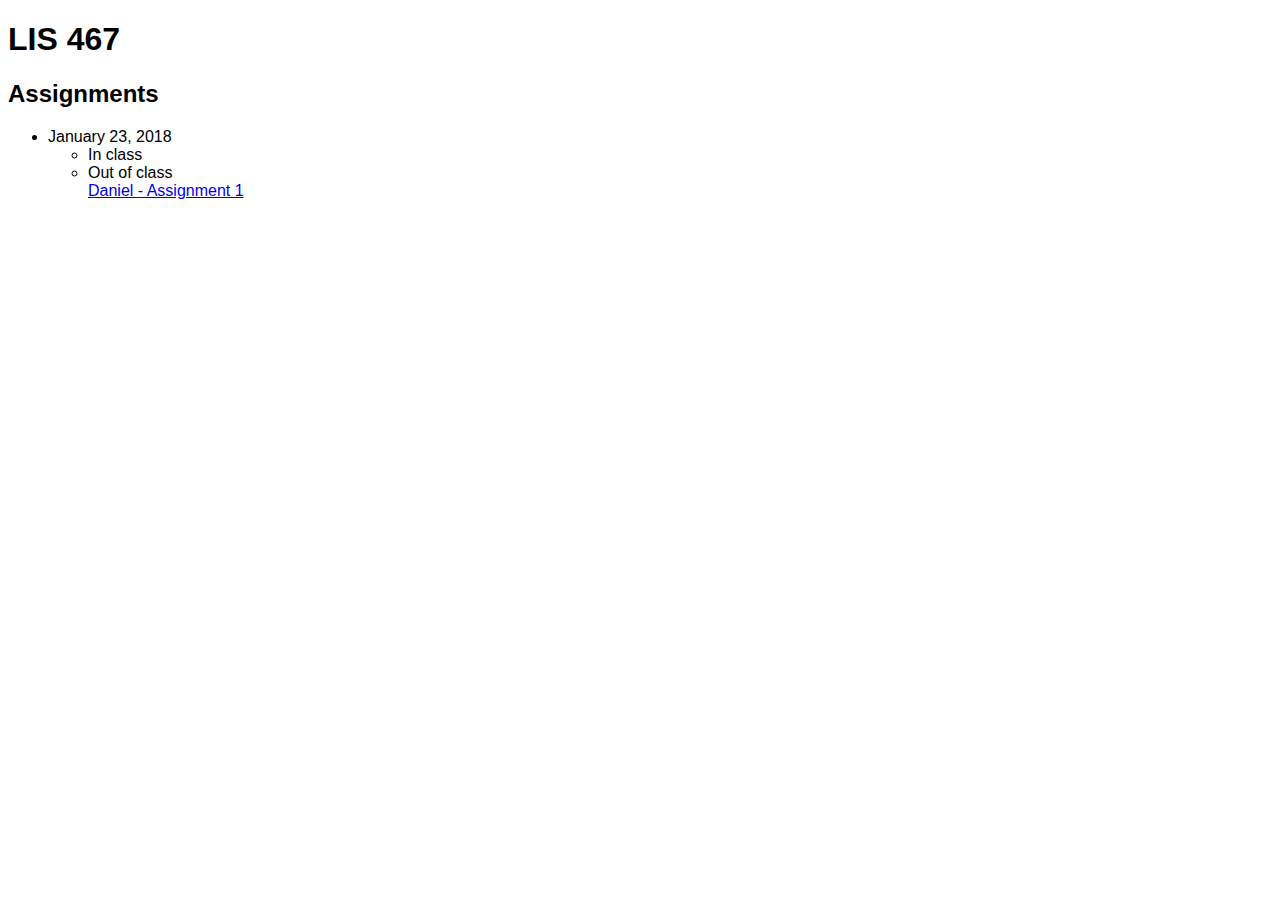
<file: index.html>
<!DOCTYPE html>
<html lang="en">
<head>
    <link rel="stylesheet" type="text/css" href="site-style.css">
    <meta charset="UTF-8">
    <title>LIS 467 — Assignments</title>
</head>
<body>
<header>
    <h1>LIS 467</h1>
</header>
<main>
    <h2>Assignments</h2>
    <ul>
        <li>
            January 23, 2018
            <ul>
                <li>In class</li>
                <li>Out of class</li>
              <a href="http://assignments-chivvis396813.codeanyapp.com/jan-30/away-from-class.html">Daniel - Assignment 1</a>
            </ul>
        </li>
    </ul>
</main>
</body>
</html>
</file>
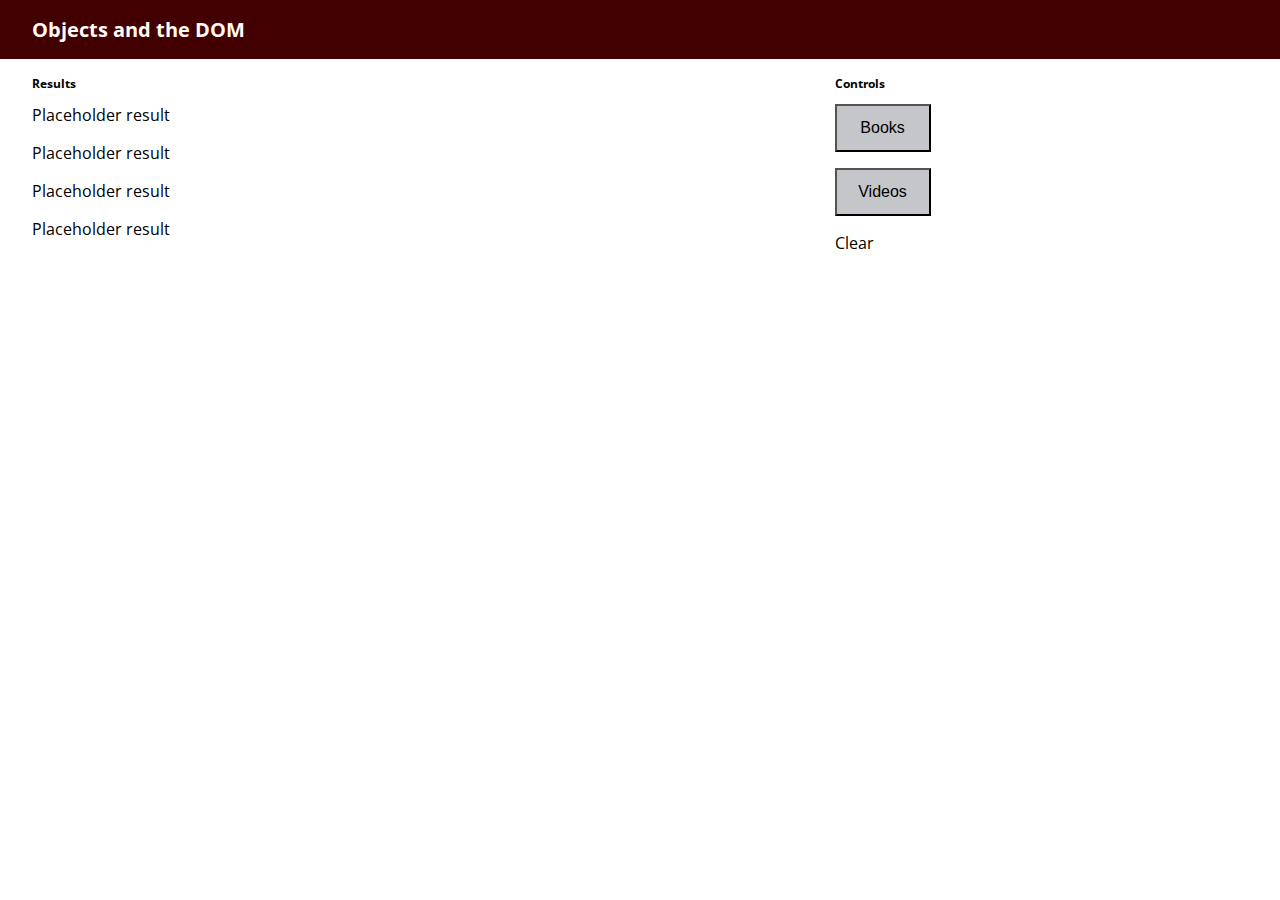
<file: week-7/index.html>
<!DOCTYPE html>
<html lang="en">
<head>
    <meta charset="UTF-8">
    <title>Learning about the DOM</title>
    <link href="https://fonts.googleapis.com/css?family=Open+Sans:400,600,700" rel="stylesheet">
    <link rel="stylesheet" href="css/style.css">
</head>
<body>

<header>
    <h1>Objects and the DOM</h1>
</header>

<main>
    <div id="results">
        <h2>Results</h2>
        <ul class="result-list">
            <li class="placeholder">Placeholder result</li>
            <li class="placeholder">Placeholder result</li>
            <li class="placeholder">Placeholder result</li>
            <li class="placeholder">Placeholder result</li>
        </ul>
    </div>
    <div class="controls">
        <h2>Controls</h2>
        <button id="book-button">Books</button>
        <button id="video-button">Videos</button>
        <div>
            <a id="clear-link">Clear</a>
        </div>
    </div>

</main>
<script src="js/catalog.js"></script>
</body>
</html>
</file>
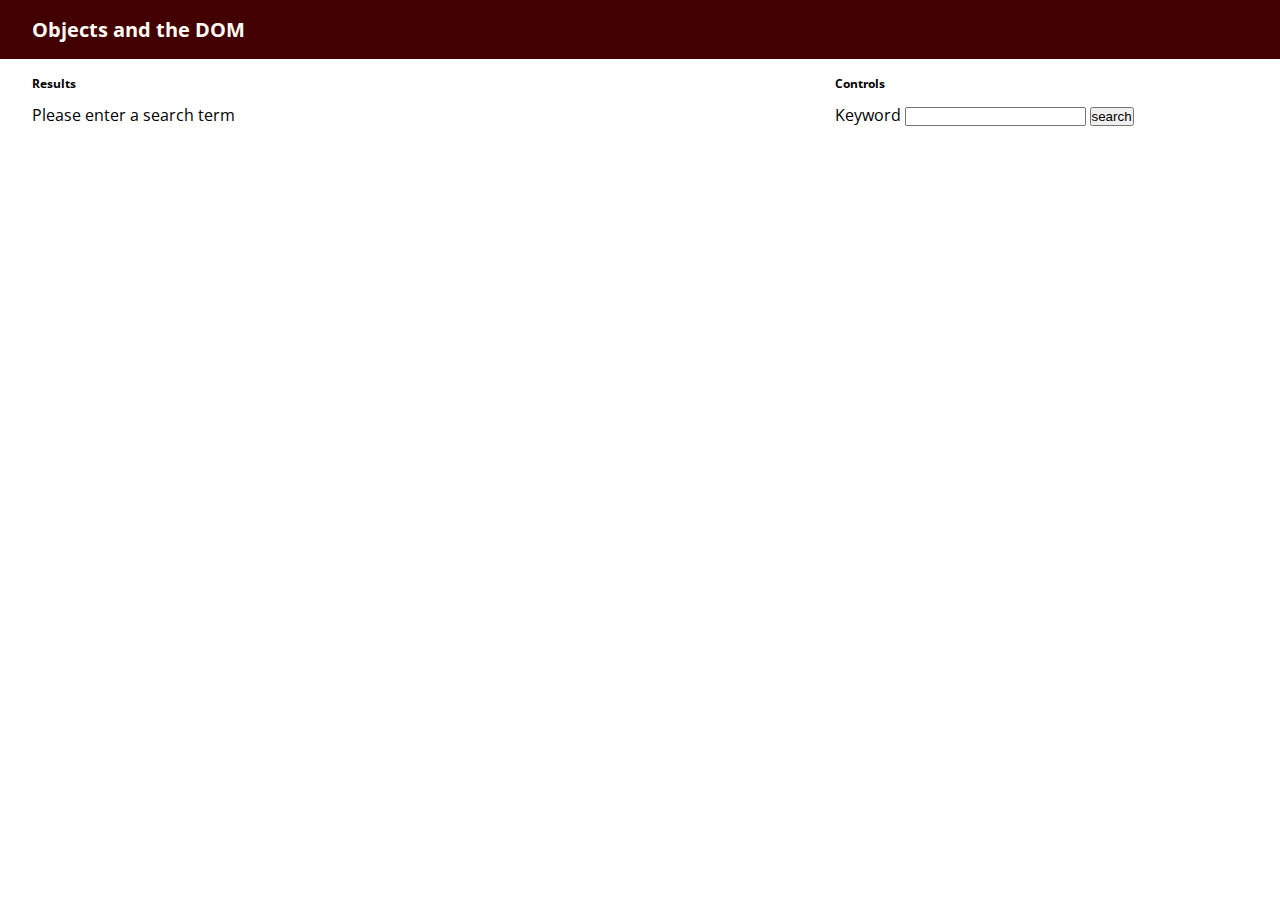
<file: week-8/index.html>
<!DOCTYPE html>
<html lang="en">
<head>
    <meta charset="UTF-8">
    <title>Learning about the DOM</title>
    <link href="https://fonts.googleapis.com/css?family=Open+Sans:400,600,700" rel="stylesheet">
    <link rel="stylesheet" href="css/style.css">
</head>
<body>

<header>
    <h1>Objects and the DOM</h1>
</header>

<main>
    <div id="results">
        <h2>Results</h2>
        <ul class="result-list">
            <p>Please enter a search term</p>
        </ul>
    </div>
    <div class="controls">
        <h2>Controls</h2>
        <label for="search-field">Keyword</label>
        <input type="text" id="search-input">
        <button id="search-button">search</button>
    </div>

</main>
<script src="js/catalog.js"></script>
</body>
</html>
</file>
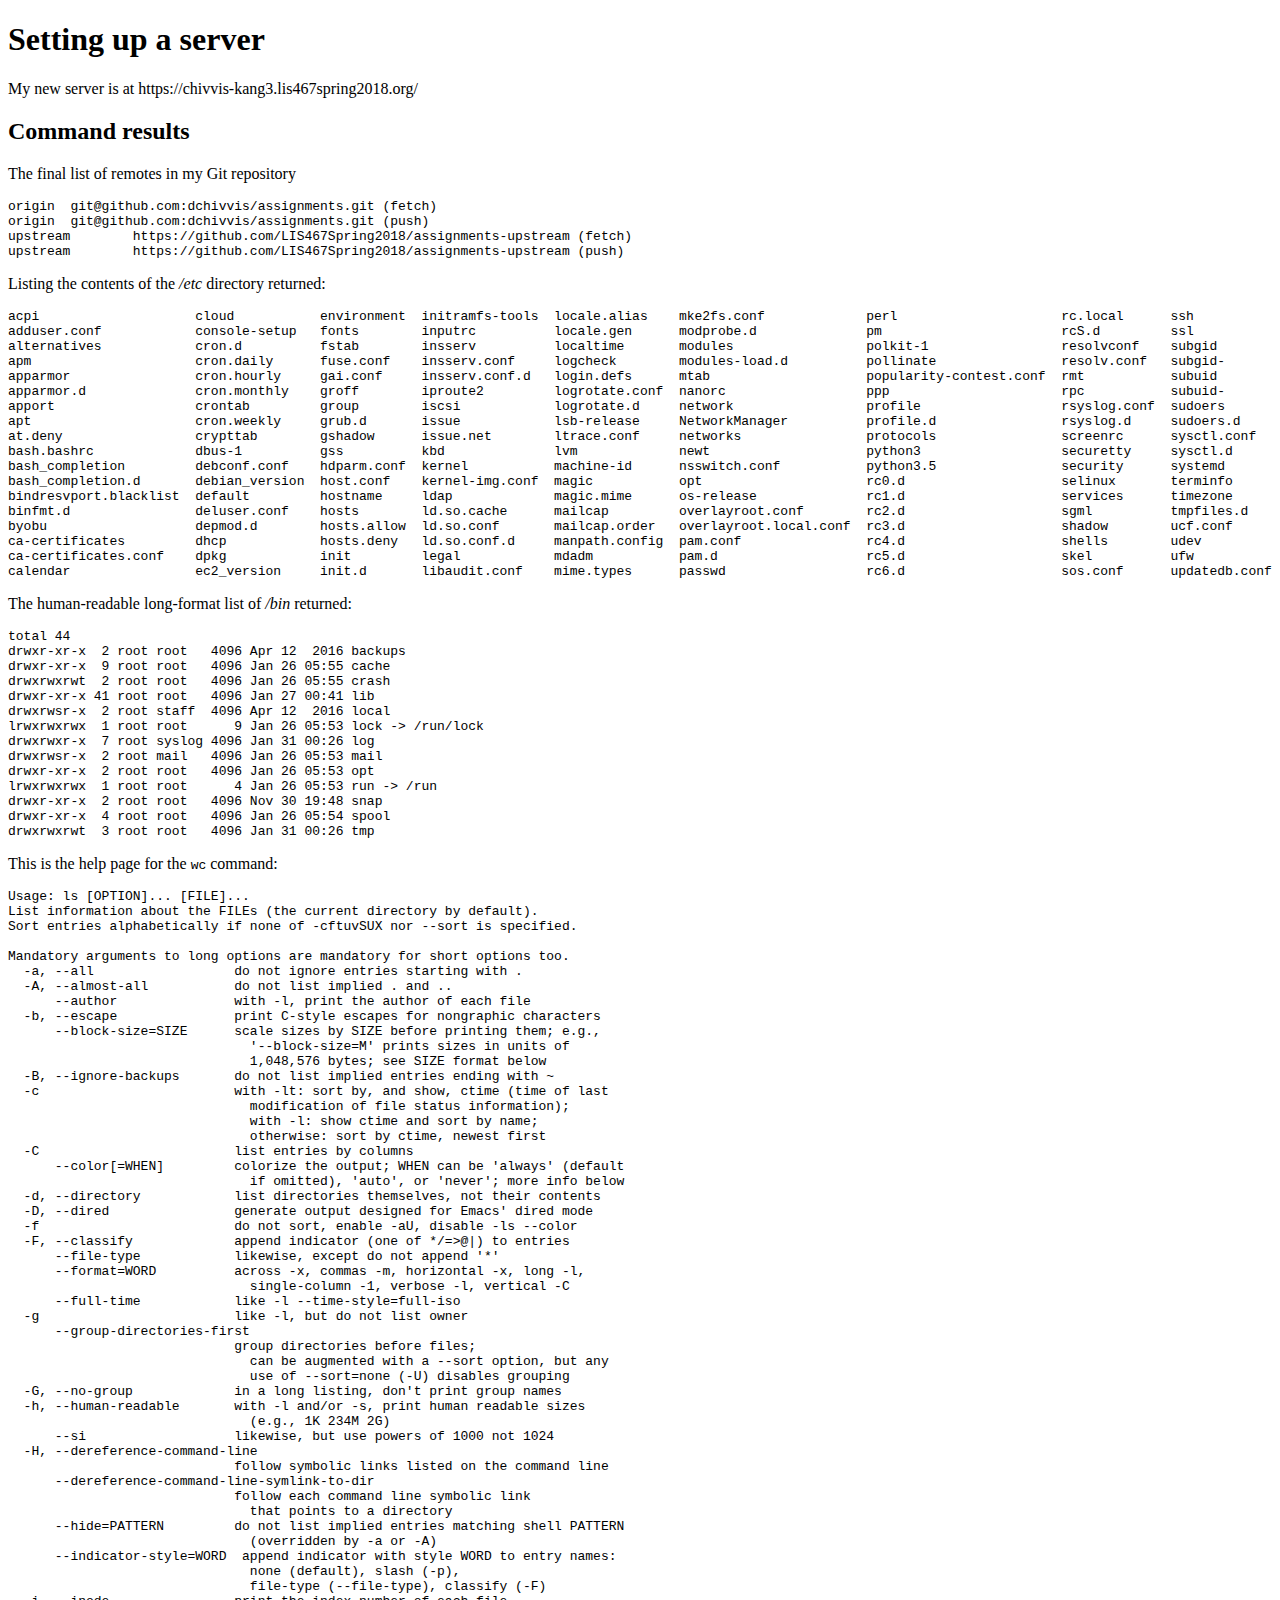
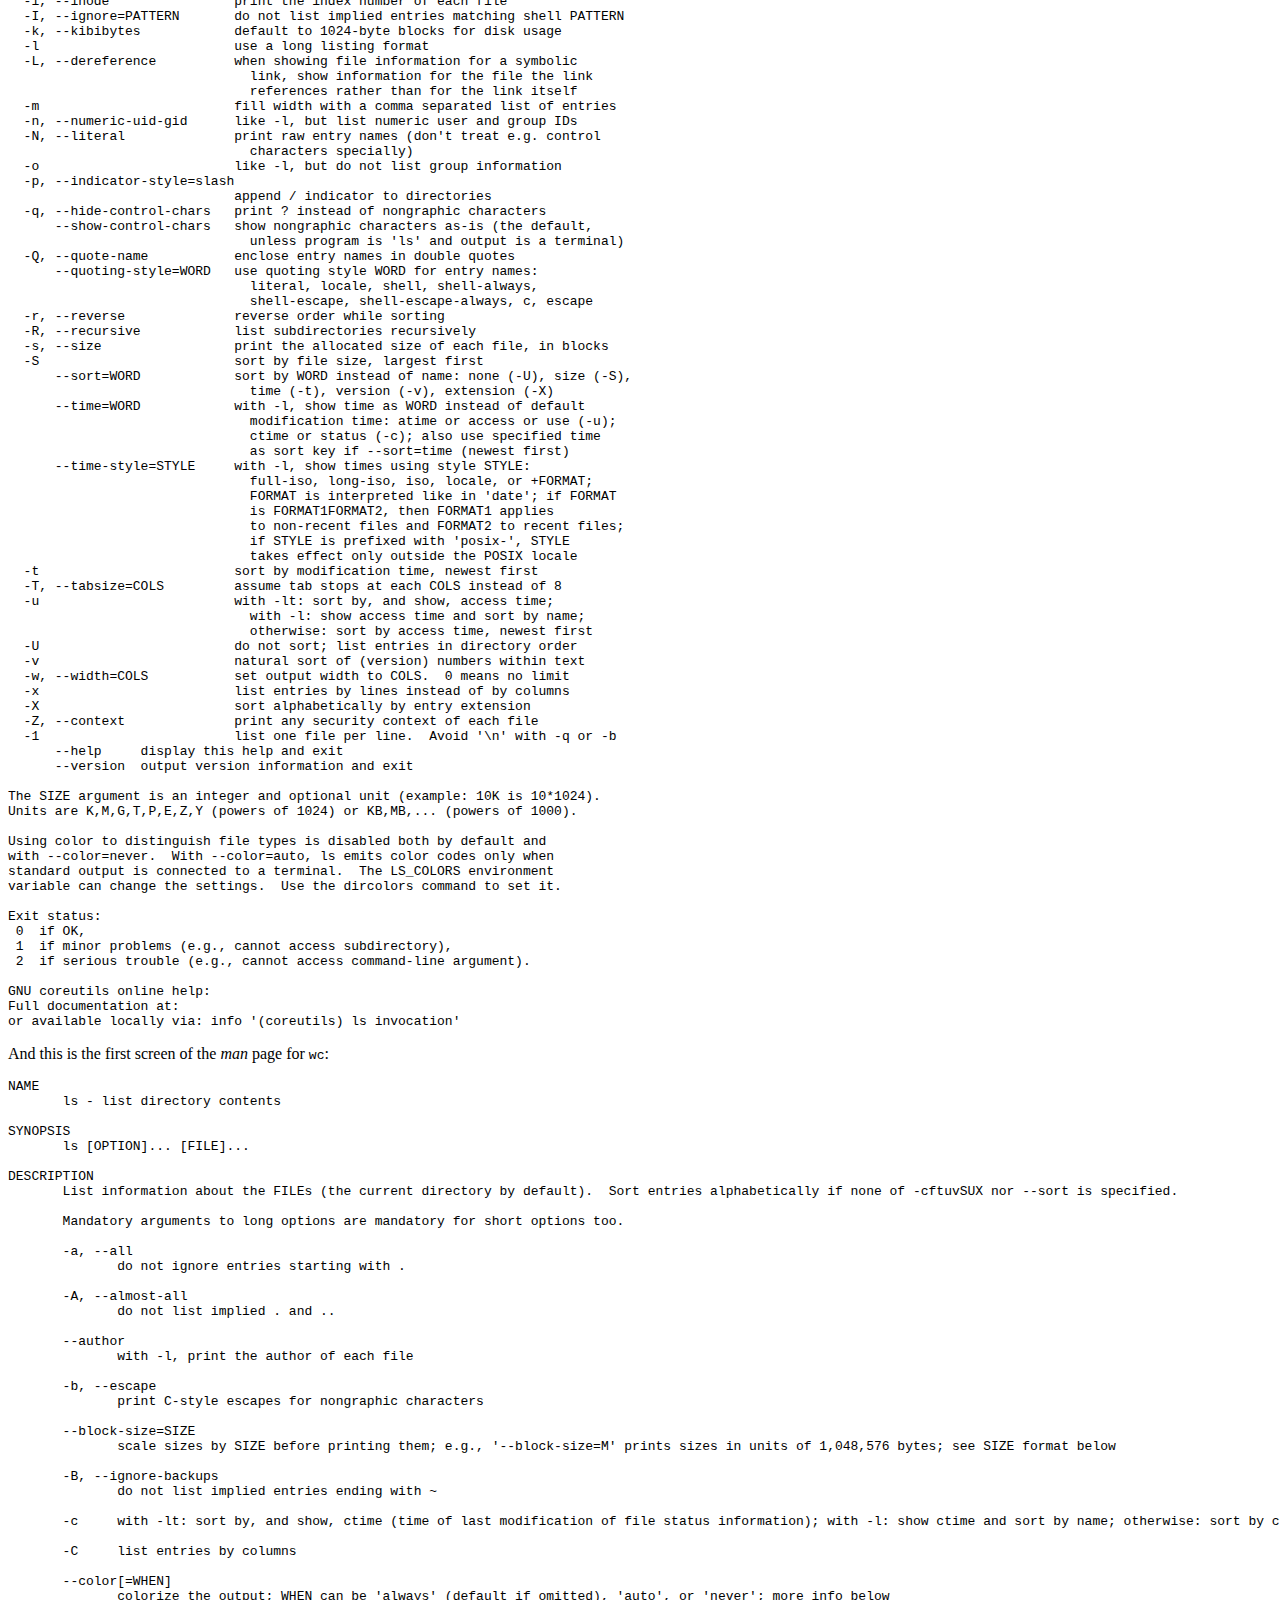
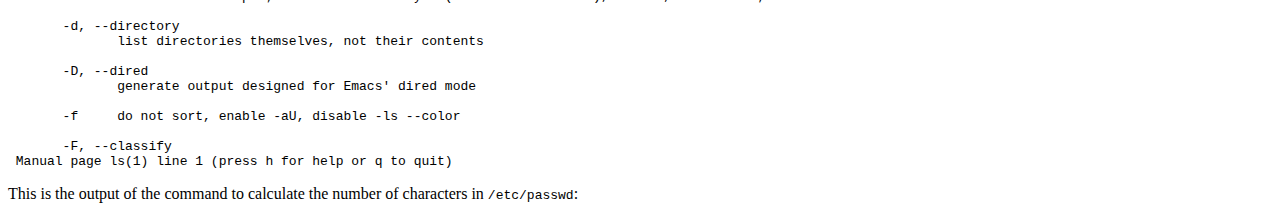
<file: week-2/in-class/index.html>
<!DOCTYPE html>
<html lang="en">
<head>
    <meta charset="UTF-8">
    <title>Setting up a server : Week 2 assignment</title>
</head>
<body>
<h1>Setting up a server</h1>

<p>My new server is at https://chivvis-kang3.lis467spring2018.org/</p>

<h2>Command results</h2>

<p>The final list of remotes in my Git repository</p>
<pre>origin  git@github.com:dchivvis/assignments.git (fetch)
origin  git@github.com:dchivvis/assignments.git (push)
upstream        https://github.com/LIS467Spring2018/assignments-upstream (fetch)
upstream        https://github.com/LIS467Spring2018/assignments-upstream (push)</pre>

<p>Listing the contents of the <em>/etc</em> directory returned:</p>
<pre>acpi                    cloud           environment  initramfs-tools  locale.alias    mke2fs.conf             perl                     rc.local      ssh            update-manager
adduser.conf            console-setup   fonts        inputrc          locale.gen      modprobe.d              pm                       rcS.d         ssl            update-motd.d
alternatives            cron.d          fstab        insserv          localtime       modules                 polkit-1                 resolvconf    subgid         update-notifier
apm                     cron.daily      fuse.conf    insserv.conf     logcheck        modules-load.d          pollinate                resolv.conf   subgid-        vim
apparmor                cron.hourly     gai.conf     insserv.conf.d   login.defs      mtab                    popularity-contest.conf  rmt           subuid         vmware-tools
apparmor.d              cron.monthly    groff        iproute2         logrotate.conf  nanorc                  ppp                      rpc           subuid-        vtrgb
apport                  crontab         group        iscsi            logrotate.d     network                 profile                  rsyslog.conf  sudoers        wgetrc
apt                     cron.weekly     grub.d       issue            lsb-release     NetworkManager          profile.d                rsyslog.d     sudoers.d      X11
at.deny                 crypttab        gshadow      issue.net        ltrace.conf     networks                protocols                screenrc      sysctl.conf    xdg
bash.bashrc             dbus-1          gss          kbd              lvm             newt                    python3                  securetty     sysctl.d       xml
bash_completion         debconf.conf    hdparm.conf  kernel           machine-id      nsswitch.conf           python3.5                security      systemd        zsh_command_not_found
bash_completion.d       debian_version  host.conf    kernel-img.conf  magic           opt                     rc0.d                    selinux       terminfo
bindresvport.blacklist  default         hostname     ldap             magic.mime      os-release              rc1.d                    services      timezone
binfmt.d                deluser.conf    hosts        ld.so.cache      mailcap         overlayroot.conf        rc2.d                    sgml          tmpfiles.d
byobu                   depmod.d        hosts.allow  ld.so.conf       mailcap.order   overlayroot.local.conf  rc3.d                    shadow        ucf.conf
ca-certificates         dhcp            hosts.deny   ld.so.conf.d     manpath.config  pam.conf                rc4.d                    shells        udev
ca-certificates.conf    dpkg            init         legal            mdadm           pam.d                   rc5.d                    skel          ufw
calendar                ec2_version     init.d       libaudit.conf    mime.types      passwd                  rc6.d                    sos.conf      updatedb.conf</pre>

<p>The human-readable long-format list of <em>/bin</em> returned:</p>
<pre>total 44
drwxr-xr-x  2 root root   4096 Apr 12  2016 backups
drwxr-xr-x  9 root root   4096 Jan 26 05:55 cache
drwxrwxrwt  2 root root   4096 Jan 26 05:55 crash
drwxr-xr-x 41 root root   4096 Jan 27 00:41 lib
drwxrwsr-x  2 root staff  4096 Apr 12  2016 local
lrwxrwxrwx  1 root root      9 Jan 26 05:53 lock -> /run/lock
drwxrwxr-x  7 root syslog 4096 Jan 31 00:26 log
drwxrwsr-x  2 root mail   4096 Jan 26 05:53 mail
drwxr-xr-x  2 root root   4096 Jan 26 05:53 opt
lrwxrwxrwx  1 root root      4 Jan 26 05:53 run -> /run
drwxr-xr-x  2 root root   4096 Nov 30 19:48 snap
drwxr-xr-x  4 root root   4096 Jan 26 05:54 spool
drwxrwxrwt  3 root root   4096 Jan 31 00:26 tmp</pre>

<p>This is the help page for the <kbd>wc</kbd> command:</p>
<pre>Usage: ls [OPTION]... [FILE]...
List information about the FILEs (the current directory by default).
Sort entries alphabetically if none of -cftuvSUX nor --sort is specified.

Mandatory arguments to long options are mandatory for short options too.
  -a, --all                  do not ignore entries starting with .
  -A, --almost-all           do not list implied . and ..
      --author               with -l, print the author of each file
  -b, --escape               print C-style escapes for nongraphic characters
      --block-size=SIZE      scale sizes by SIZE before printing them; e.g.,
                               '--block-size=M' prints sizes in units of
                               1,048,576 bytes; see SIZE format below
  -B, --ignore-backups       do not list implied entries ending with ~
  -c                         with -lt: sort by, and show, ctime (time of last
                               modification of file status information);
                               with -l: show ctime and sort by name;
                               otherwise: sort by ctime, newest first
  -C                         list entries by columns
      --color[=WHEN]         colorize the output; WHEN can be 'always' (default
                               if omitted), 'auto', or 'never'; more info below
  -d, --directory            list directories themselves, not their contents
  -D, --dired                generate output designed for Emacs' dired mode
  -f                         do not sort, enable -aU, disable -ls --color
  -F, --classify             append indicator (one of */=>@|) to entries
      --file-type            likewise, except do not append '*'
      --format=WORD          across -x, commas -m, horizontal -x, long -l,
                               single-column -1, verbose -l, vertical -C
      --full-time            like -l --time-style=full-iso
  -g                         like -l, but do not list owner
      --group-directories-first
                             group directories before files;
                               can be augmented with a --sort option, but any
                               use of --sort=none (-U) disables grouping
  -G, --no-group             in a long listing, don't print group names
  -h, --human-readable       with -l and/or -s, print human readable sizes
                               (e.g., 1K 234M 2G)
      --si                   likewise, but use powers of 1000 not 1024
  -H, --dereference-command-line
                             follow symbolic links listed on the command line
      --dereference-command-line-symlink-to-dir
                             follow each command line symbolic link
                               that points to a directory
      --hide=PATTERN         do not list implied entries matching shell PATTERN
                               (overridden by -a or -A)
      --indicator-style=WORD  append indicator with style WORD to entry names:
                               none (default), slash (-p),
                               file-type (--file-type), classify (-F)
  -i, --inode                print the index number of each file
  -I, --ignore=PATTERN       do not list implied entries matching shell PATTERN
  -k, --kibibytes            default to 1024-byte blocks for disk usage
  -l                         use a long listing format
  -L, --dereference          when showing file information for a symbolic
                               link, show information for the file the link
                               references rather than for the link itself
  -m                         fill width with a comma separated list of entries
  -n, --numeric-uid-gid      like -l, but list numeric user and group IDs
  -N, --literal              print raw entry names (don't treat e.g. control
                               characters specially)
  -o                         like -l, but do not list group information
  -p, --indicator-style=slash
                             append / indicator to directories
  -q, --hide-control-chars   print ? instead of nongraphic characters
      --show-control-chars   show nongraphic characters as-is (the default,
                               unless program is 'ls' and output is a terminal)
  -Q, --quote-name           enclose entry names in double quotes
      --quoting-style=WORD   use quoting style WORD for entry names:
                               literal, locale, shell, shell-always,
                               shell-escape, shell-escape-always, c, escape
  -r, --reverse              reverse order while sorting
  -R, --recursive            list subdirectories recursively
  -s, --size                 print the allocated size of each file, in blocks
  -S                         sort by file size, largest first
      --sort=WORD            sort by WORD instead of name: none (-U), size (-S),
                               time (-t), version (-v), extension (-X)
      --time=WORD            with -l, show time as WORD instead of default
                               modification time: atime or access or use (-u);
                               ctime or status (-c); also use specified time
                               as sort key if --sort=time (newest first)
      --time-style=STYLE     with -l, show times using style STYLE:
                               full-iso, long-iso, iso, locale, or +FORMAT;
                               FORMAT is interpreted like in 'date'; if FORMAT
                               is FORMAT1<newline>FORMAT2, then FORMAT1 applies
                               to non-recent files and FORMAT2 to recent files;
                               if STYLE is prefixed with 'posix-', STYLE
                               takes effect only outside the POSIX locale
  -t                         sort by modification time, newest first
  -T, --tabsize=COLS         assume tab stops at each COLS instead of 8
  -u                         with -lt: sort by, and show, access time;
                               with -l: show access time and sort by name;
                               otherwise: sort by access time, newest first
  -U                         do not sort; list entries in directory order
  -v                         natural sort of (version) numbers within text
  -w, --width=COLS           set output width to COLS.  0 means no limit
  -x                         list entries by lines instead of by columns
  -X                         sort alphabetically by entry extension
  -Z, --context              print any security context of each file
  -1                         list one file per line.  Avoid '\n' with -q or -b
      --help     display this help and exit
      --version  output version information and exit

The SIZE argument is an integer and optional unit (example: 10K is 10*1024).
Units are K,M,G,T,P,E,Z,Y (powers of 1024) or KB,MB,... (powers of 1000).

Using color to distinguish file types is disabled both by default and
with --color=never.  With --color=auto, ls emits color codes only when
standard output is connected to a terminal.  The LS_COLORS environment
variable can change the settings.  Use the dircolors command to set it.

Exit status:
 0  if OK,
 1  if minor problems (e.g., cannot access subdirectory),
 2  if serious trouble (e.g., cannot access command-line argument).

GNU coreutils online help: <http://www.gnu.org/software/coreutils/>
Full documentation at: <http://www.gnu.org/software/coreutils/ls>
or available locally via: info '(coreutils) ls invocation'</pre>

<p>And this is the first screen of the <em>man</em> page for <kbd>wc</kbd>: </p>
<pre>
NAME
       ls - list directory contents

SYNOPSIS
       ls [OPTION]... [FILE]...

DESCRIPTION
       List information about the FILEs (the current directory by default).  Sort entries alphabetically if none of -cftuvSUX nor --sort is specified.

       Mandatory arguments to long options are mandatory for short options too.

       -a, --all
              do not ignore entries starting with .

       -A, --almost-all
              do not list implied . and ..

       --author
              with -l, print the author of each file

       -b, --escape
              print C-style escapes for nongraphic characters

       --block-size=SIZE
              scale sizes by SIZE before printing them; e.g., '--block-size=M' prints sizes in units of 1,048,576 bytes; see SIZE format below

       -B, --ignore-backups
              do not list implied entries ending with ~

       -c     with -lt: sort by, and show, ctime (time of last modification of file status information); with -l: show ctime and sort by name; otherwise: sort by ctime, newest first

       -C     list entries by columns

       --color[=WHEN]
              colorize the output; WHEN can be 'always' (default if omitted), 'auto', or 'never'; more info below

       -d, --directory
              list directories themselves, not their contents

       -D, --dired
              generate output designed for Emacs' dired mode

       -f     do not sort, enable -aU, disable -ls --color

       -F, --classify
 Manual page ls(1) line 1 (press h for help or q to quit)</pre>

<p>This is the output of the command to calculate the number of characters in <kbd>/etc/passwd</kbd>:</p>
<pre><!-- copy and paste results here --></pre>

</body>
</html>
</file>
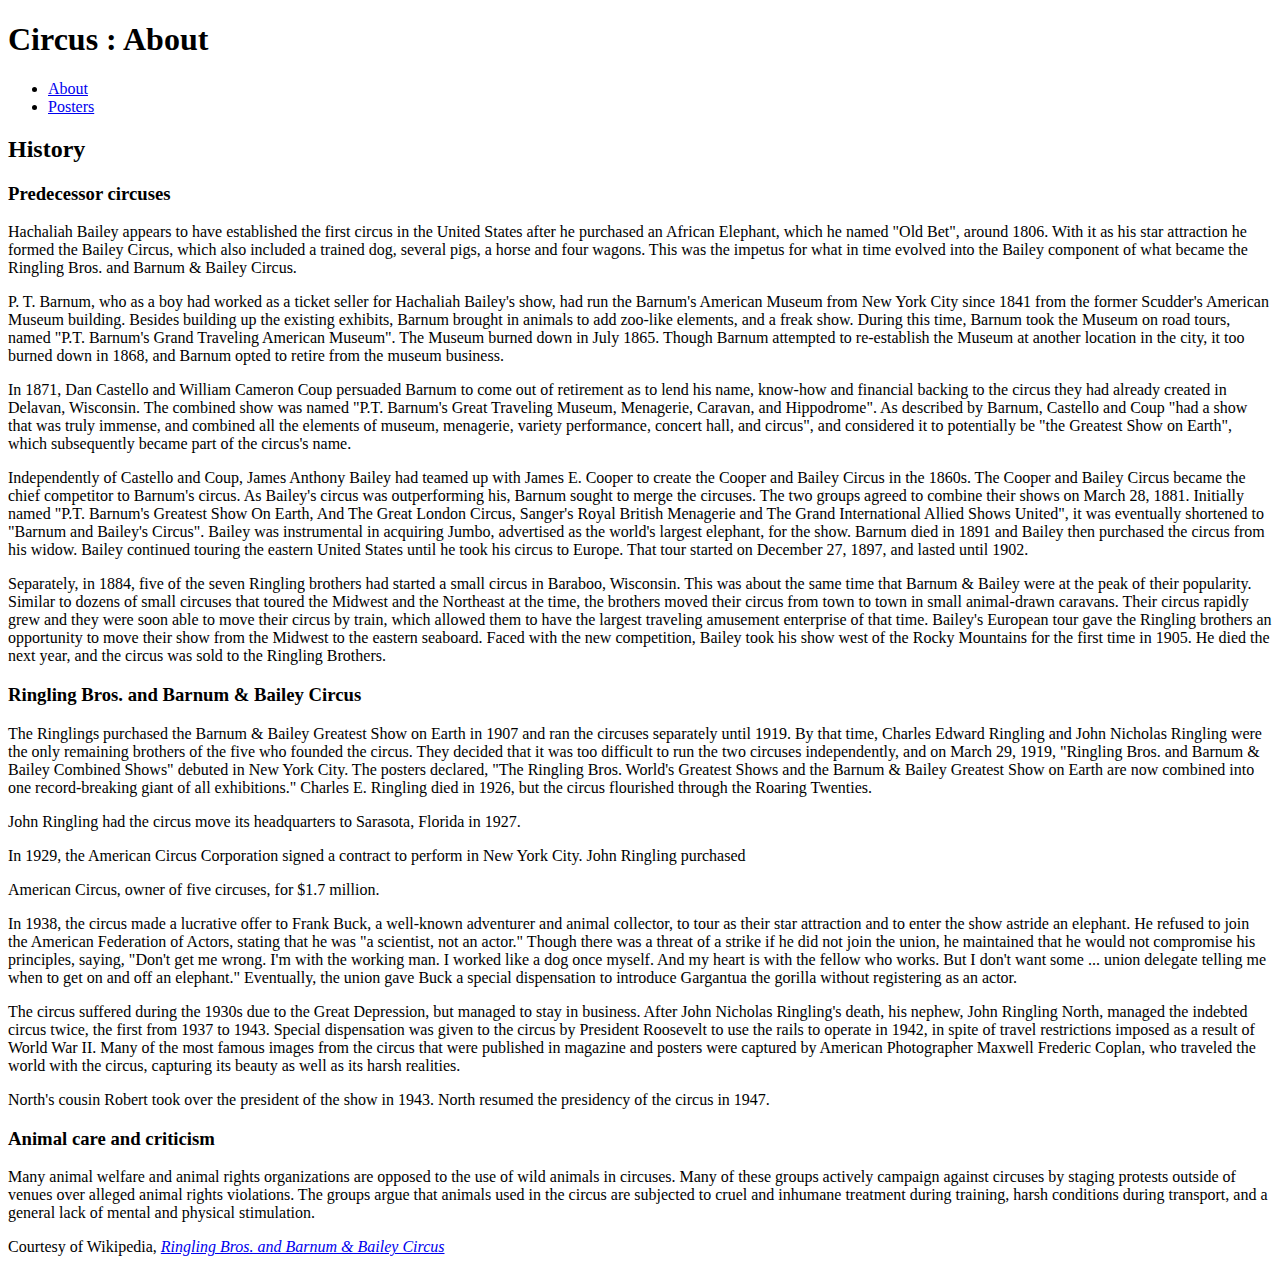
<file: week-2/out-of-class/index.html>
<!DOCTYPE html>
<html lang="en">
  <head>
    <meta charset="utf-8">
    <title>Circus : About</title>
  </head>
<body>
  <header>
      <h1>Circus : About</h1>
  </header>
      <nav>
        <ul>
          <li><a href="index.html">About</a></li>
          <li><a href="posters.html">Posters</a></li>
        </ul>
      </nav>
  <main>
    <article>
      <h2>History</h2>
      <h3>Predecessor circuses</h3>
      <p>Hachaliah Bailey appears to have established the first circus in the United States after he purchased an African
    Elephant, which he named "Old Bet", around 1806. With it as his star attraction he formed the Bailey Circus, which
    also included a trained dog, several pigs, a horse and four wagons. This was the impetus for what in time evolved
        into the Bailey component of what became the Ringling Bros. and Barnum & Bailey Circus.</p>
      <p>P. T. Barnum, who as a boy had worked as a ticket seller for Hachaliah Bailey's show, had run the Barnum's American
    Museum from New York City since 1841 from the former Scudder's American Museum building. Besides building up the
    existing exhibits, Barnum brought in animals to add zoo-like elements, and a freak show. During this time, Barnum
    took the Museum on road tours, named "P.T. Barnum's Grand Traveling American Museum". The Museum burned down in
    July 1865. Though Barnum attempted to re-establish the Museum at another location in the city, it too burned down
    in 1868, and Barnum opted to retire from the museum business.</p>
      <p>In 1871, Dan Castello and William Cameron Coup persuaded Barnum to come out of retirement as to lend his name,
    know-how and financial backing to the circus they had already created in Delavan, Wisconsin. The combined show was
    named "P.T. Barnum's Great Traveling Museum, Menagerie, Caravan, and Hippodrome". As described by Barnum,
    Castello and Coup "had a show that was truly immense, and combined all the elements of museum, menagerie, variety
    performance, concert hall, and circus", and considered it to potentially be "the Greatest Show on Earth", which
  subsequently became part of the circus's name.</p>
      <p>Independently of Castello and Coup, James Anthony Bailey had teamed up with James E. Cooper to create the Cooper and
    Bailey Circus in the 1860s. The Cooper and Bailey Circus became the chief competitor to Barnum's circus. As Bailey's
    circus was outperforming his, Barnum sought to merge the circuses. The two groups agreed to combine their shows
    on March 28, 1881. Initially named "P.T. Barnum's Greatest Show On Earth, And The Great London Circus, Sanger's
    Royal British Menagerie and The Grand International Allied Shows United", it was eventually shortened to "Barnum and
    Bailey's Circus". Bailey was instrumental in acquiring Jumbo, advertised as the world's largest elephant, for the
    show. Barnum died in 1891 and Bailey then purchased the circus from his widow. Bailey continued touring the
    eastern United States until he took his circus to Europe. That tour started on December 27, 1897, and lasted until
    1902.</p>
      <p>Separately, in 1884, five of the seven Ringling brothers had started a small circus in Baraboo, Wisconsin.
    This was about the same time that Barnum & Bailey were at the peak of their popularity. Similar to dozens of small
    circuses that toured the Midwest and the Northeast at the time, the brothers moved their circus from town to town in
    small animal-drawn caravans. Their circus rapidly grew and they were soon able to move their circus by train, which
    allowed them to have the largest traveling amusement enterprise of that time. Bailey's European tour gave the
    Ringling brothers an opportunity to move their show from the Midwest to the eastern seaboard. Faced with the new
    competition, Bailey took his show west of the Rocky Mountains for the first time in 1905. He died the next year, and
    the circus was sold to the Ringling Brothers.</p>
      <h3>Ringling Bros. and Barnum & Bailey Circus</h3>
      <p>The Ringlings purchased the Barnum & Bailey Greatest Show on Earth in 1907 and ran the circuses separately until
    1919. By that time, Charles Edward Ringling and John Nicholas Ringling were the only remaining brothers of the five
    who founded the circus. They decided that it was too difficult to run the two circuses independently, and on March
    29, 1919, "Ringling Bros. and Barnum & Bailey Combined Shows" debuted in New York City. The posters declared, "The
    Ringling Bros. World's Greatest Shows and the Barnum & Bailey Greatest Show on Earth are now combined into one
    record-breaking giant of all exhibitions." Charles E. Ringling died in 1926, but the circus flourished through the
    Roaring Twenties.</p>
      <p>John Ringling had the circus move its headquarters to Sarasota, Florida in 1927.</p>
      <p>In 1929, the American Circus Corporation signed a contract to perform in New York City. John Ringling purchased
      <p>American Circus, owner of five circuses, for $1.7 million.</p>
      <p>In 1938, the circus made a lucrative offer to Frank Buck, a well-known adventurer and animal collector, to tour as
    their star attraction and to enter the show astride an elephant. He refused to join the American Federation of
    Actors, stating that he was "a scientist, not an actor." Though there was a threat of a strike if he did not join
    the union, he maintained that he would not compromise his principles, saying, "Don't get me wrong. I'm with the
    working man. I worked like a dog once myself. And my heart is with the fellow who works. But I don't want some ...
    union delegate telling me when to get on and off an elephant." Eventually, the union gave Buck a special
    dispensation to introduce Gargantua the gorilla without registering as an actor.</p>
       <p>The circus suffered during the 1930s due to the Great Depression, but managed to stay in business. After John
    Nicholas Ringling's death, his nephew, John Ringling North, managed the indebted circus twice, the first from 1937
    to 1943. Special dispensation was given to the circus by President Roosevelt to use the rails to operate in 1942, in
    spite of travel restrictions imposed as a result of World War II. Many of the most famous images from the circus
    that were published in magazine and posters were captured by American Photographer Maxwell Frederic Coplan, who
    traveled the world with the circus, capturing its beauty as well as its harsh realities.</p>
      <p>North's cousin Robert took over the president of the show in 1943. North resumed the presidency of the circus in
    1947.</p>
      <h3>Animal care and criticism</h3>
      <p>Many animal welfare and animal rights organizations are opposed to the use of wild animals in circuses. Many of
    these groups actively campaign against circuses by staging protests outside of venues over alleged animal rights
    violations. The groups argue that animals used in the circus are subjected to cruel and inhumane treatment during
    training, harsh conditions during transport, and a general lack of mental and physical stimulation.</p>
    </article>
   </main>
    <footer>
      <p>Courtesy of Wikipedia,&nbsp;<a href="https://en.wikipedia.org/wiki/Ringling_Bros._and_Barnum_%26_Bailey_Circus"><i>Ringling Bros. and Barnum & Bailey Circus</i></a></p>
    </footer>
  </body>
</html>
</file>
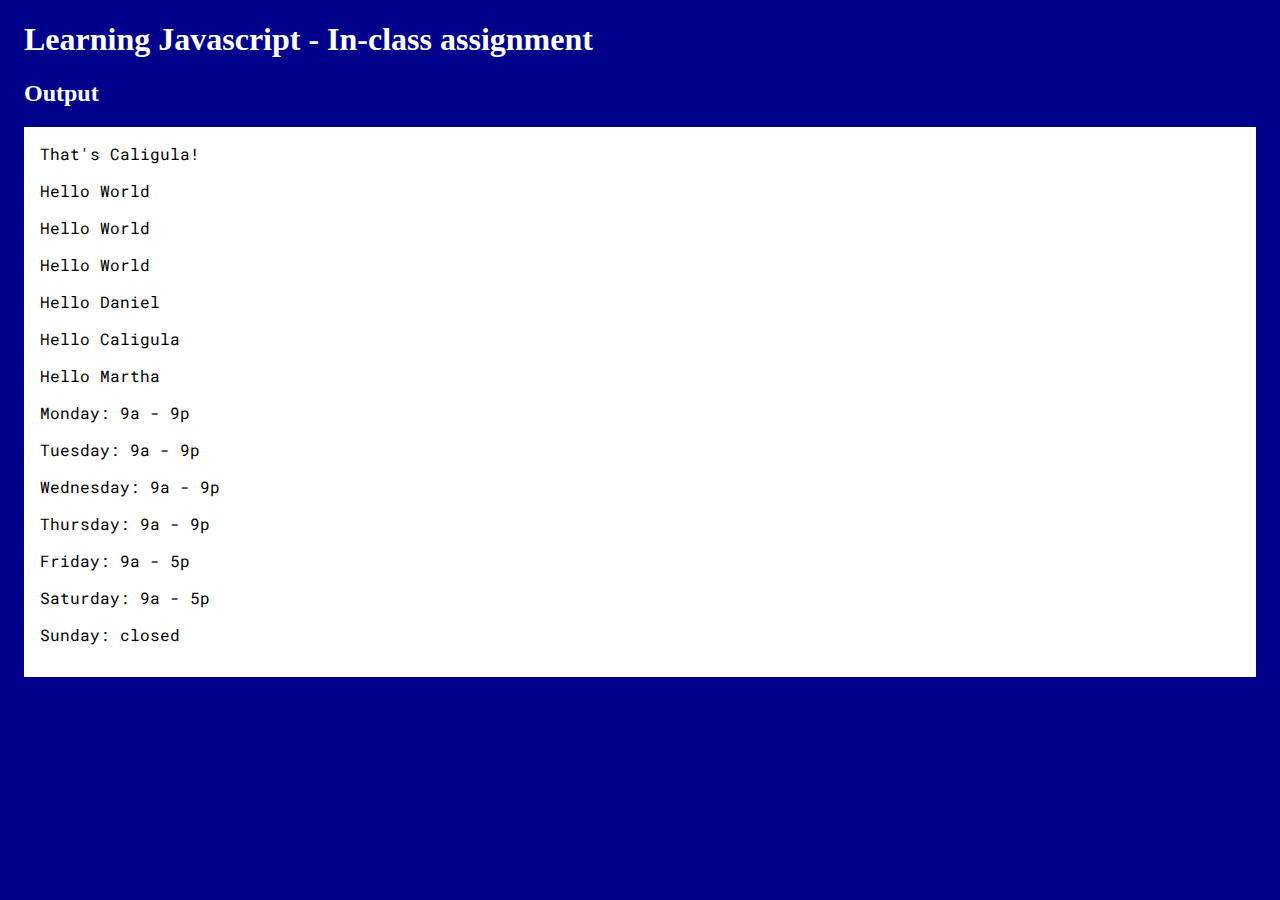
<file: week-6/in-class/index.html>
<!DOCTYPE html>
<html lang="en">
<head>
    <meta charset="UTF-8">
    <title>Learning Javascript</title>
    <link href="https://fonts.googleapis.com/css?family=Roboto+Mono|Gentium+Basic:400,400i|Droid+Sans:400,700&amp;subset=latin-ext" rel="stylesheet">
    <link rel="stylesheet" href="css/style.css">

    <!-- This javascript renders text to the page. -->
    <script src="js/render.js"></script>

    <!-- This javascript contains data that we will use in our program. -->
    <script src="js/data.js"></script>
</head>
<body>
<header>
    <h1>Learning Javascript - In-class assignment</h1>
</header>

<main>
    <h2>Output</h2>
    <div id="output"><!-- The output of your programs will go here --></div>
</main>

<!-- This is the javascript you will run -->
<script src="js/learning.js"></script>
</body>
</html>
</file>
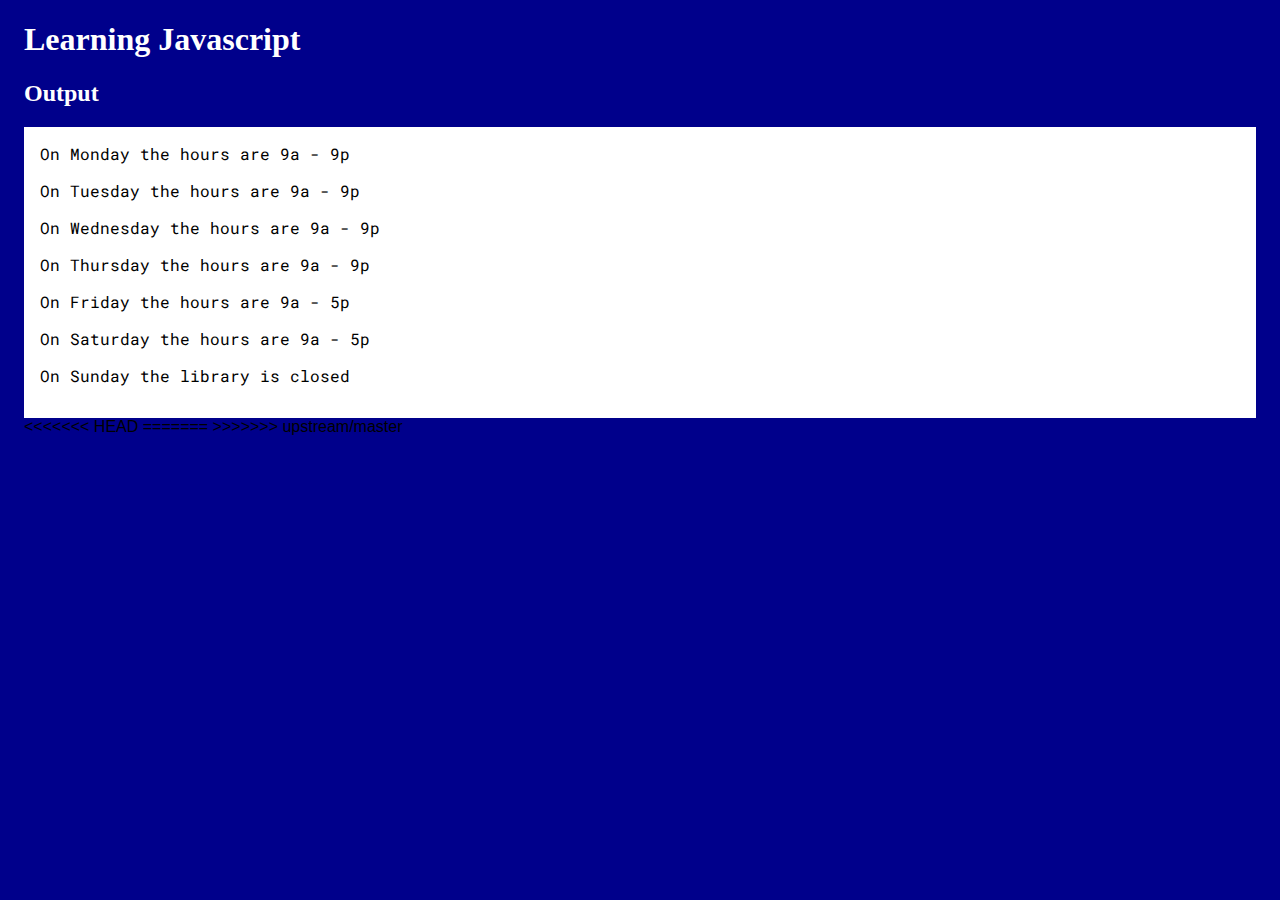
<file: week-6/out-of-class/index.html>
<!DOCTYPE html>
<html lang="en">
<head>
    <meta charset="UTF-8">
    <title>Learning Javascript</title>
    <link href="https://fonts.googleapis.com/css?family=Roboto+Mono|Gentium+Basic:400,400i|Droid+Sans:400,700&amp;subset=latin-ext" rel="stylesheet">
    <link rel="stylesheet" href="css/style.css">

    <!-- This javascript renders text to the page. -->
    <!--script src="js/render.js"></script-->

    <!-- This javascript contains data that we will use in our program. -->
    <!--script src="js/data.js"></script-->
</head>
<body>
<header>
    <h1>Learning Javascript</h1>
</header>

<main>
    <h2>Output</h2>
    <div id="output"><!-- The output of your programs will go here --></div>
</main>

<!-- This is the javascript you will run -->
<<<<<<< HEAD
<script src="js/script.js"></script>
=======
        <script src="js/script.js"></script>
>>>>>>> upstream/master
</body>
</html>
</file>
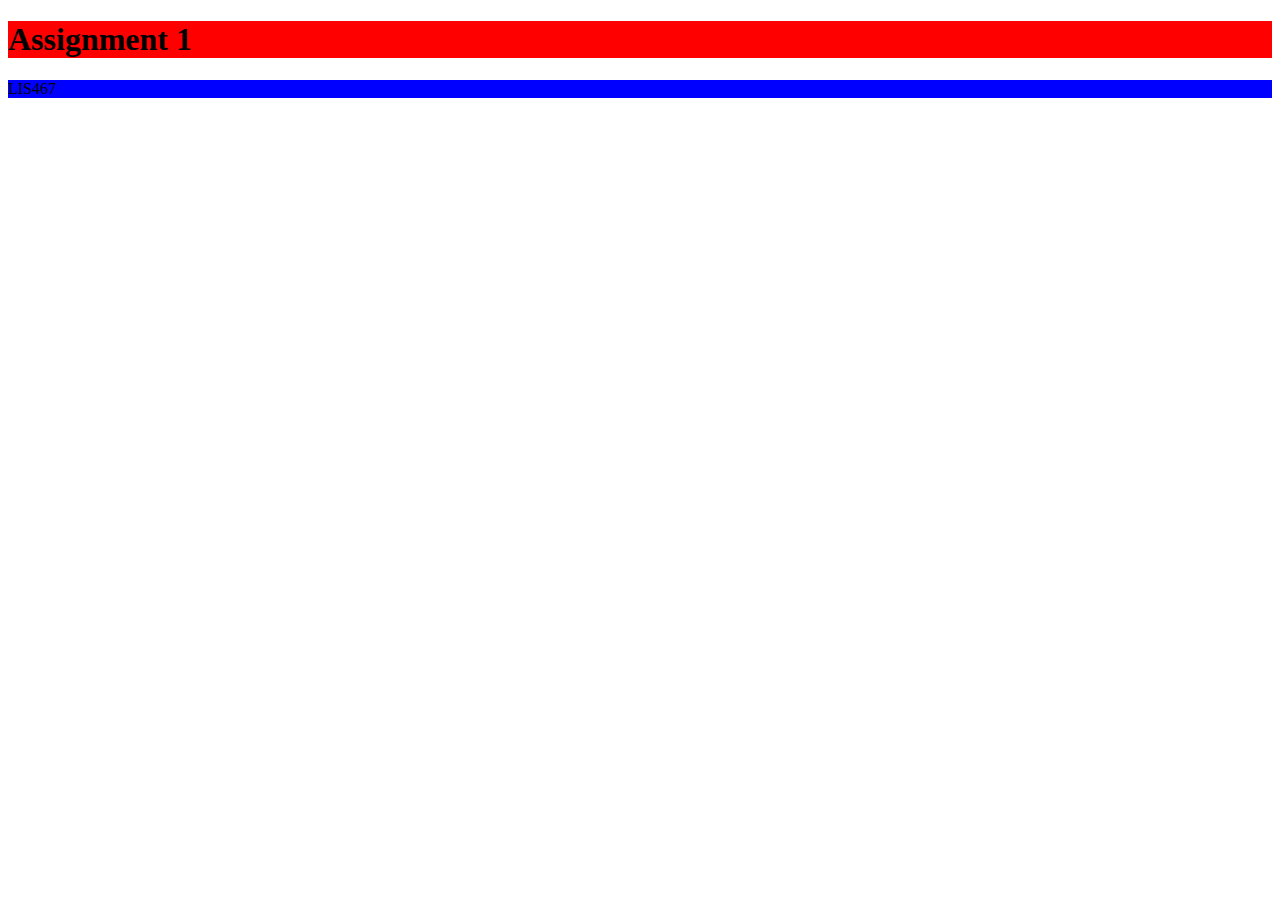
<file: jan-30/away-from-class.html>
<!DOCTYPE html>
<html lang="en">
  <head>
    <meta charset="utf-8">
    <title>title</title>
    <link rel="stylesheet" href="style.css">
  </head>
  <body>
    <h1>Assignment 1</h1>
    <p>LIS467</p>
  </body>
</html>
</file>
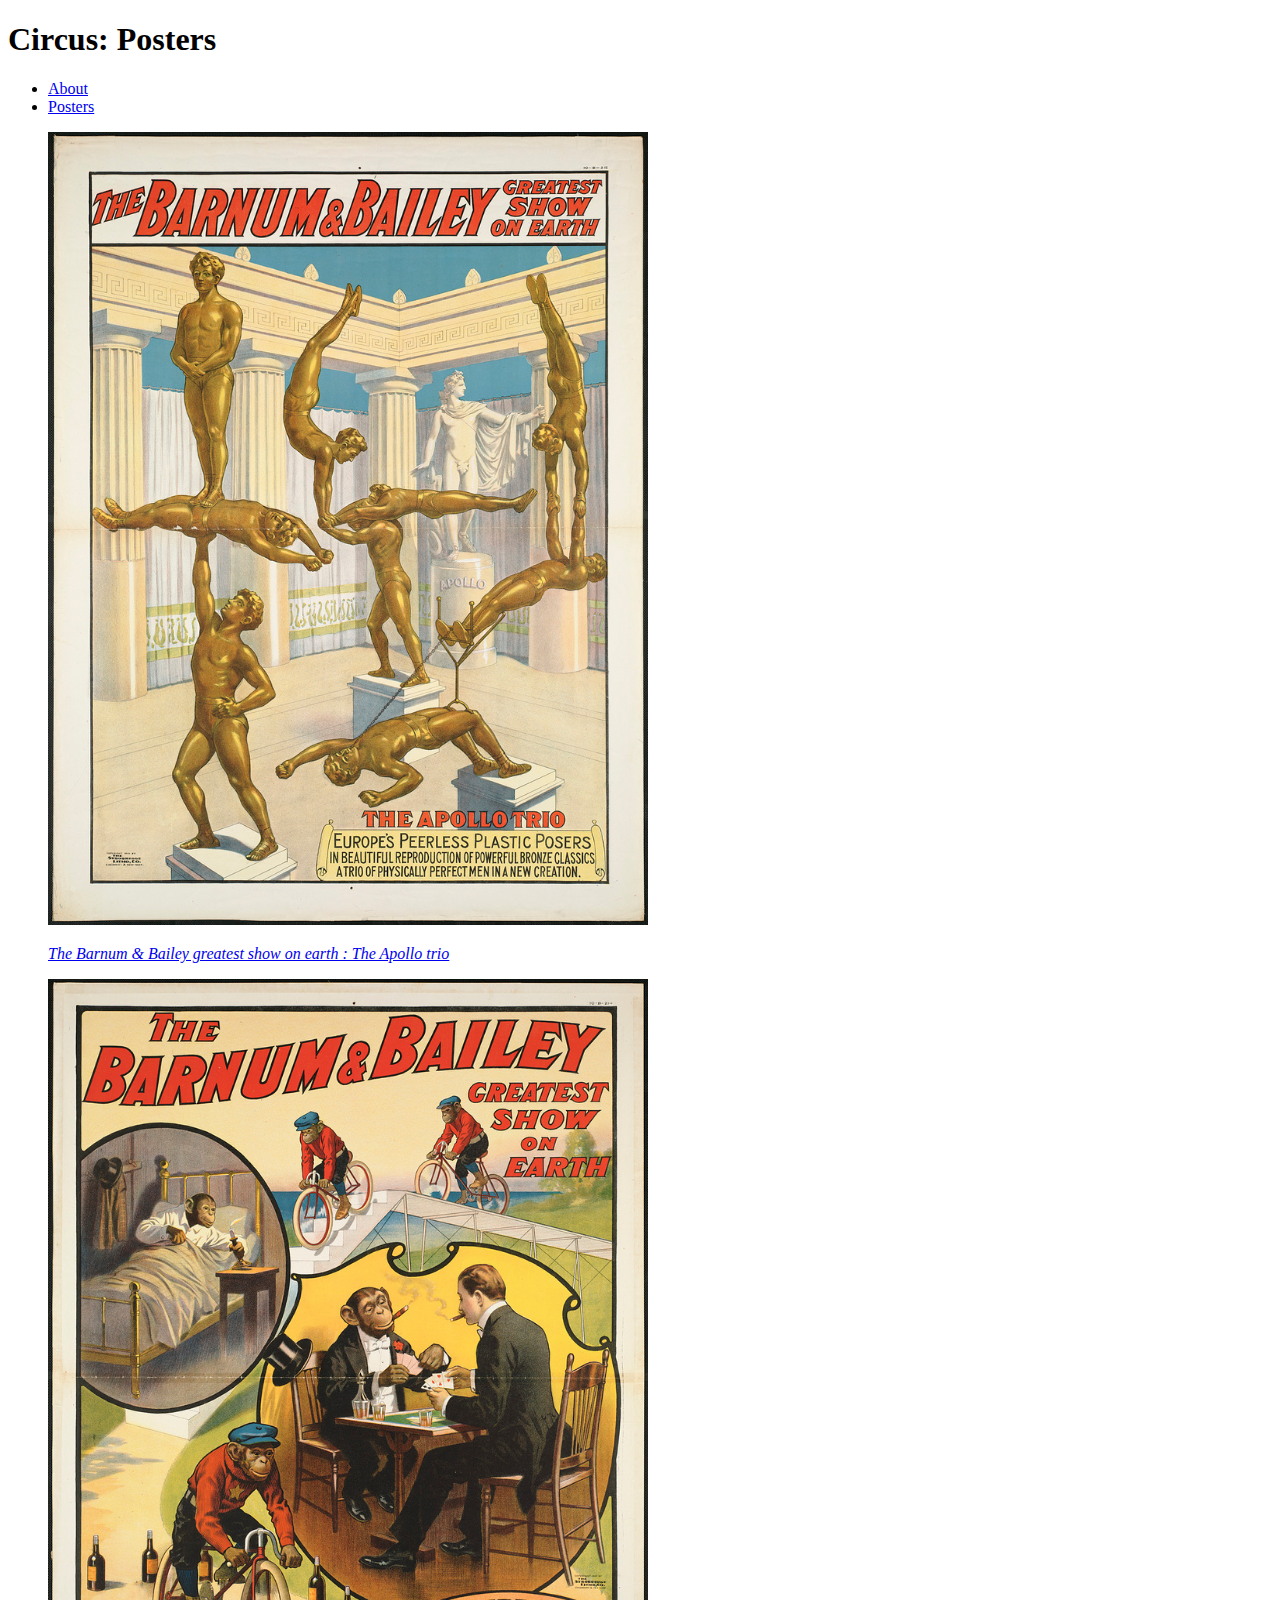
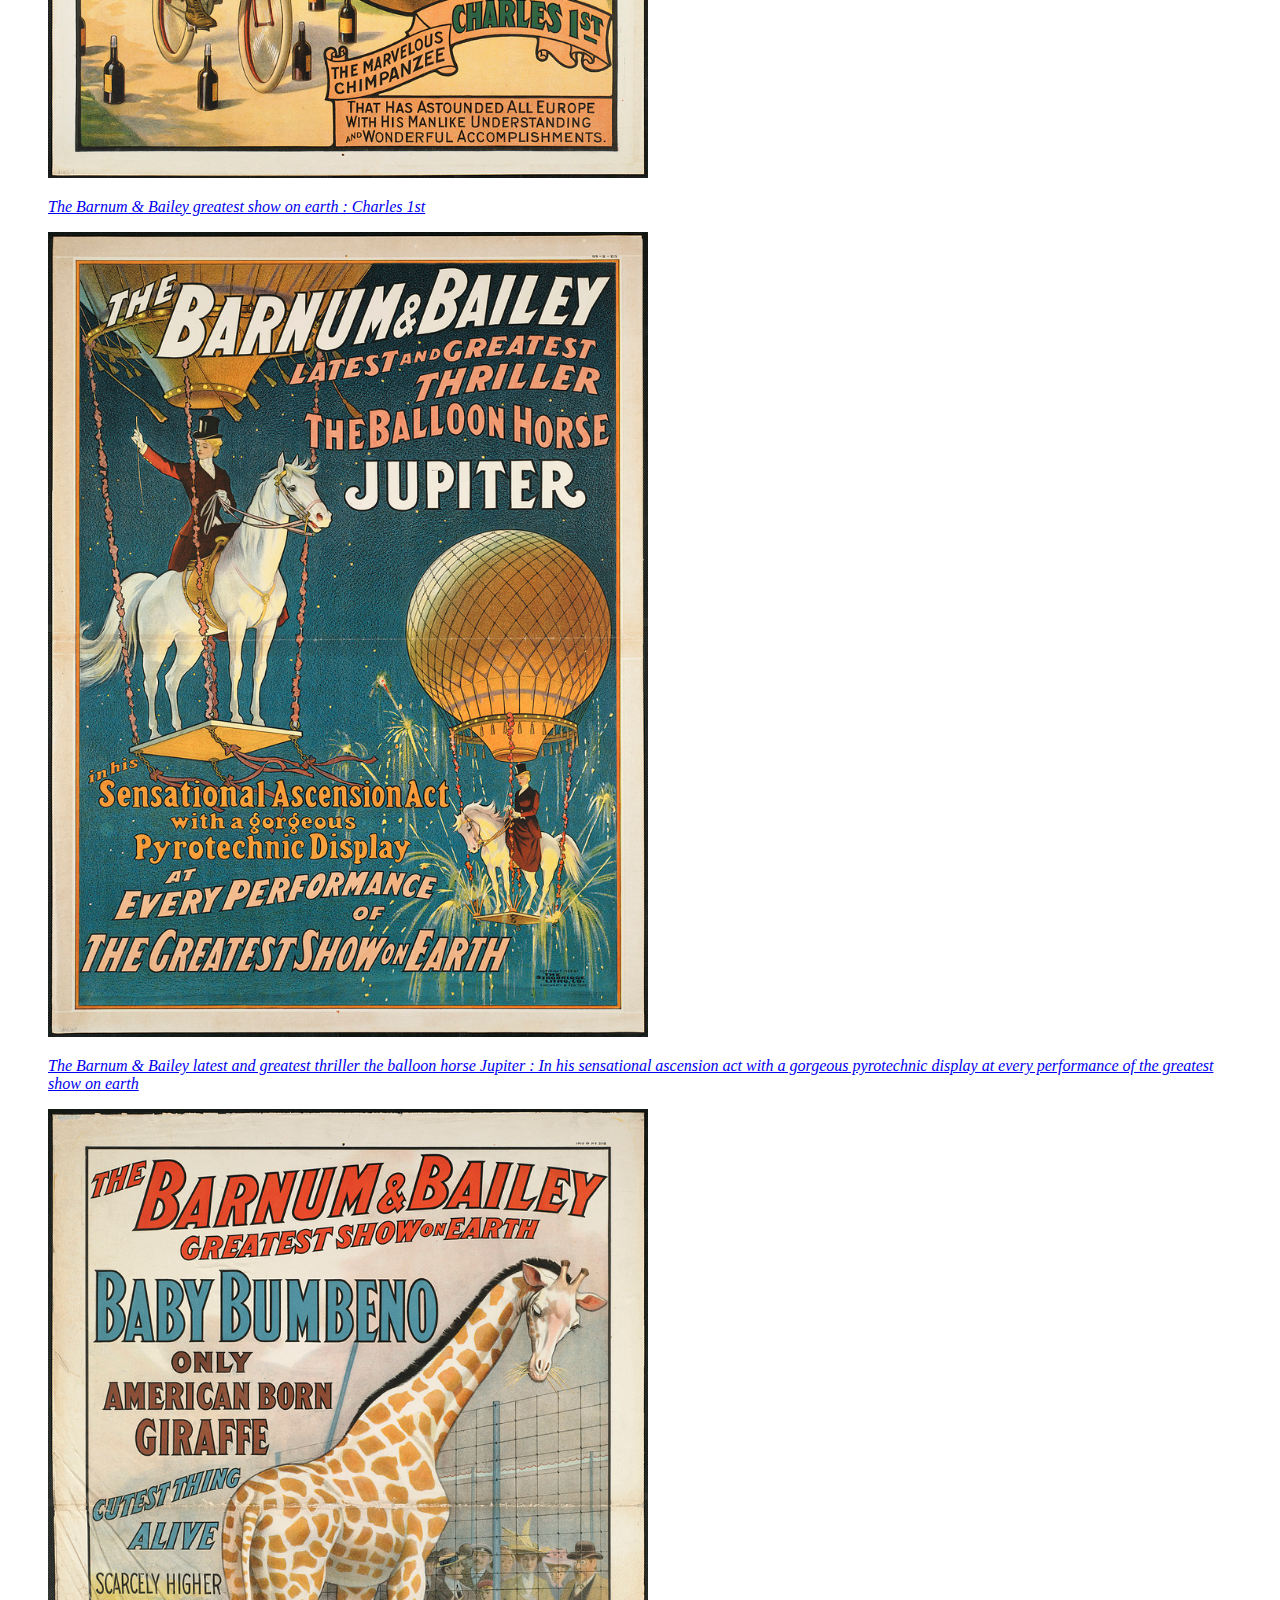
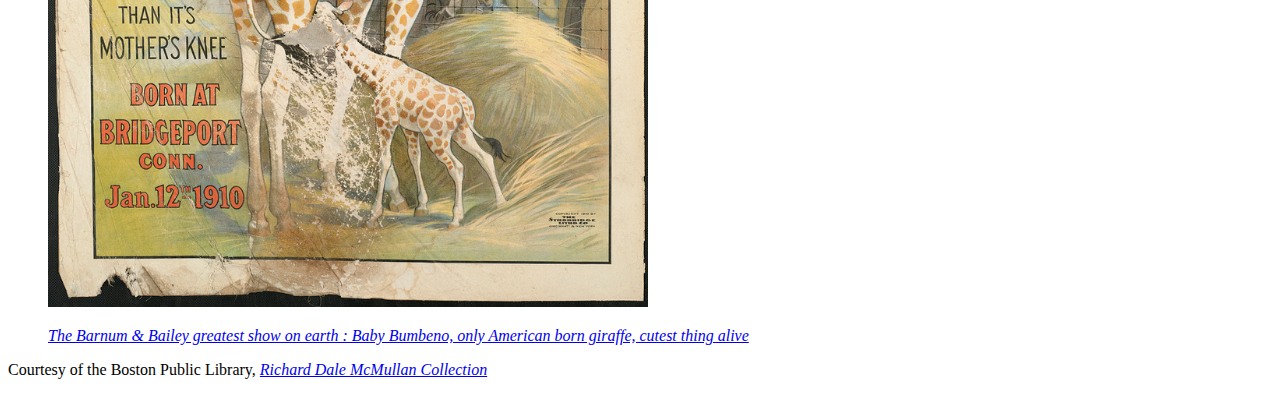
<file: week-2/out-of-class/posters.html>
<!DOCTYPE html>
<html lang="en">
  <head>
    <meta charset="utf-8">
    <title>Circus: Posters</title>
  </head>
<body>
  <header>
      <h1>Circus: Posters</h1>
  </header>
      <nav>
        <ul>
          <li><a href="index.html">About</a></li>
          <li><a href="posters.html">Posters</a></li>
        </ul>
      </nav>
  <figure>
  <img src="posters/apollo-trio.jpg" alt="apollo-trio.jpg" width="600">
    <figcaption><p><cite><a href="https://www.flickr.com/photos/boston_public_library/6554391683">The Barnum & Bailey greatest show on earth : The Apollo trio</a></cite></p></figcaption>
  </figure>
  <figure>
  <img src="posters/charles-the-chimp.jpg" alt="charles-the-chimp.jpg" width="600">
    <figcaption><p><cite><a href="http://www.flickr.com/photos/boston_public_library/6554393737">The Barnum & Bailey greatest show on earth : Charles 1st</a></cite></p></figcaption>
  </figure>
   <figure>
  <img src="posters/balloon-horse.jpg" alt="balloon-horse.jpg" width="600">
    <figcaption><p><cite><a href="http://www.flickr.com/photos/boston_public_library/6554391283">The Barnum & Bailey latest and greatest thriller the balloon horse Jupiter : In his sensational ascension act with a gorgeous pyrotechnic display at every performance of the greatest show on earth</a></cite></p></figcaption>
  </figure>
  <figure>
  <img src="posters/baby-bumbeno.jpg" alt="baby-bumbeno.jpg" width="600">
    <figcaption><p><cite><a href="http://www.flickr.com/photos/boston_public_library/6554392707">The Barnum & Bailey greatest show on earth : Baby Bumbeno, only American born giraffe, cutest thing alive</a></cite></p></figcaption>
  </figure>
  <footer>
      <p>Courtesy of the Boston Public Library,&nbsp;<a href="http://www.flickr.com/photos/boston_public_library/sets/72157628525224271/"><i>Richard Dale McMullan Collection</i></a></p>
  </footer>
  </body>
</html>
</file>
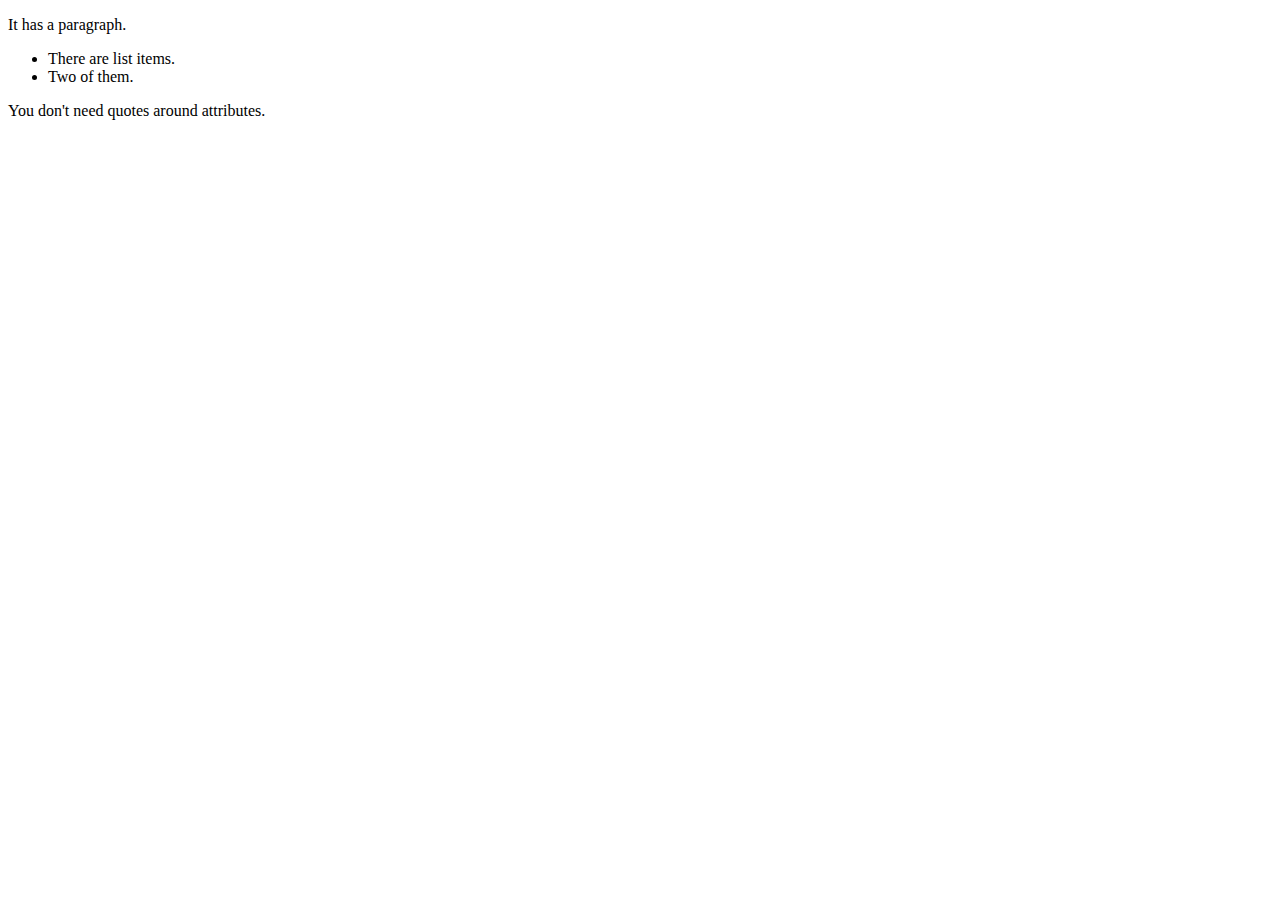
<file: week-3/debugging/valid.html>
<!doctype html>
<title>This is a valid HTML document</title>
<link rel=stylesheet href=http://www.google.com>
<body>
<p>It has a paragraph.
<ul>
    <li>There are list items.
    <li>Two of them.
</ul>
<p id=bad_practice>You don't need quotes around attributes.
</file>
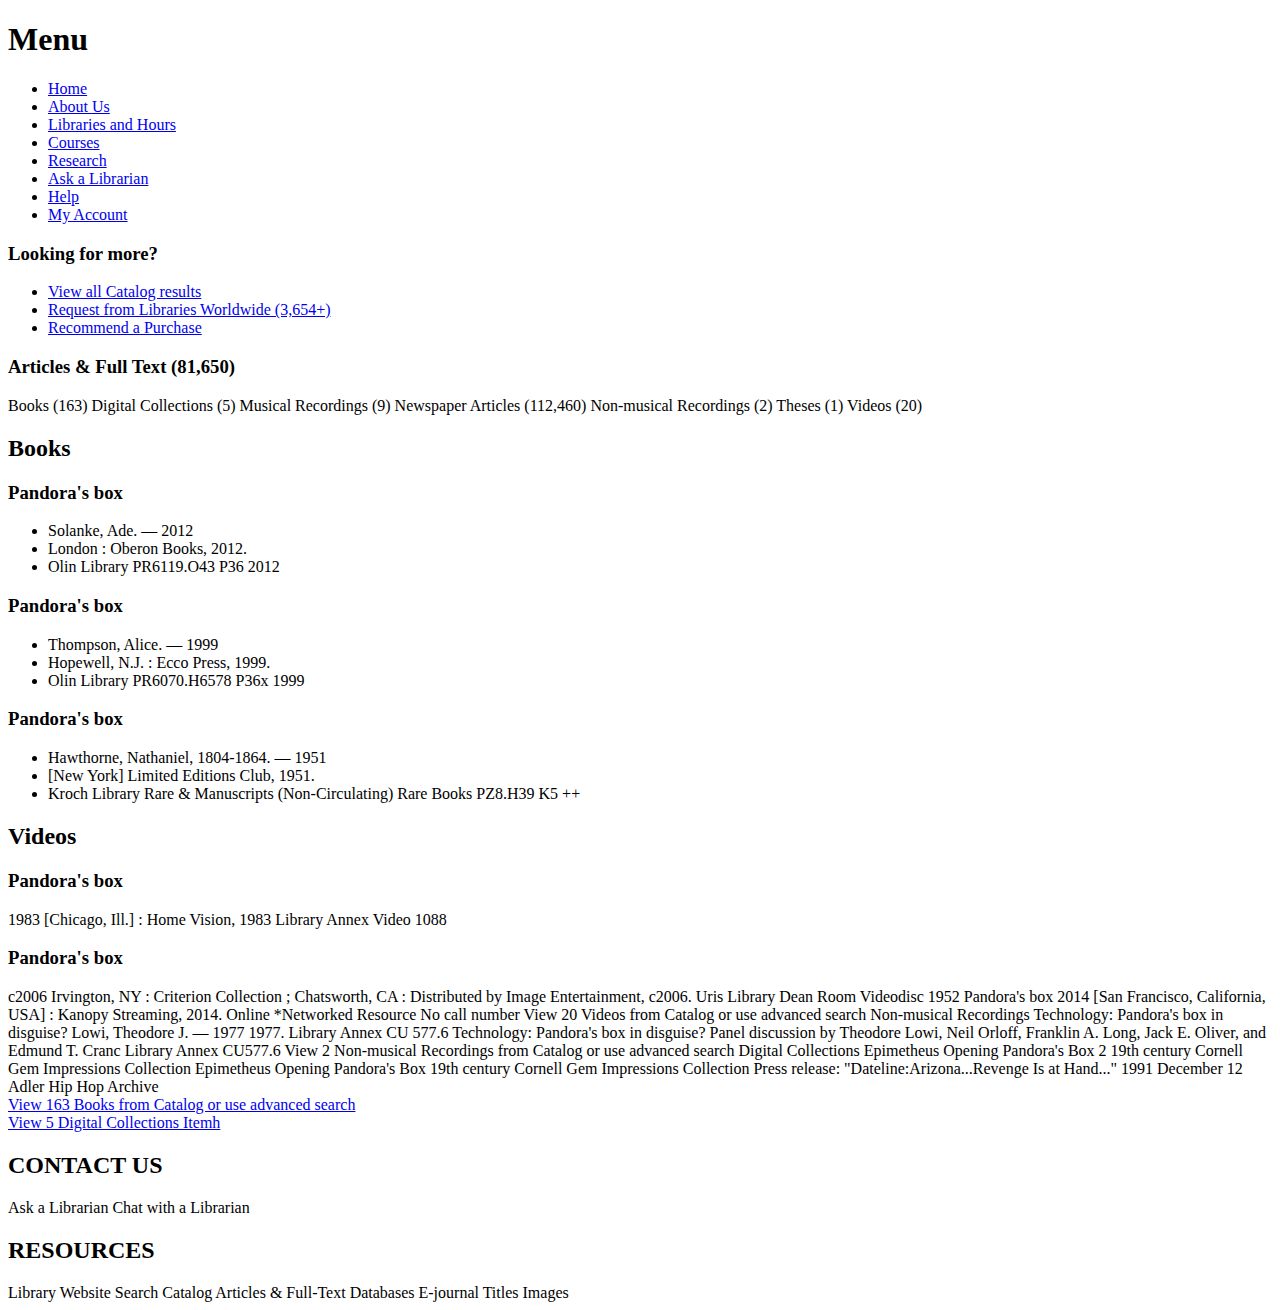
<file: week-3/in-class/pandoras-box.html>
<!DOCTYPE html>
<html lang="en">
<head>
   <meta charset="utf-8">
   <title>Library "Bento" results page</title>
</head>
<body>
  <header>
      <h1>Menu</h1>
      <nav>
        <ul>
          <li><a href="home.html">Home</a></li>
          <li><a href="about.html">About Us</a></li>
          <li><a href="libraries-and-hours.html">Libraries and Hours</a></li>
          <li><a href="courses.html">	Courses</a></li>
          <li><a href="research.html">Research</a></li>
          <li><a href="ask-a-libraian.html">	Ask a Librarian</a></li>
          <li><a href="help.html">Help</a></li>
          <li><a href="account.html">My Account</a></li>
        </ul>
      </nav>
  </header>
<aside>
  	<h3>Looking for more?</h3>
  <ul>
     <li><a href="catalog.html">View all Catalog results</a></li>
     <li><a href="request.html">Request from Libraries Worldwide (3,654+)</a></li>
     <li><a href="recommend.html"> Recommend a Purchase</a></li>
  </ul>
  <h3>Articles & Full Text (81,650)</h3>
<!--same as above-->
		 Books (163)
		 Digital Collections (5)
		 Musical Recordings (9)
		 Newspaper Articles (112,460)
		 Non-musical Recordings (2)
		 Theses (1)
		 Videos (20)
</aside>
<main>
  <h2>Books</h2>
		<h3>Pandora's box</h3>
		<ul>
      <li>Solanke, Ade. — 2012</li>
      <li>London : Oberon Books, 2012.</li>
      <li>Olin Library PR6119.O43 P36 2012</li>
    </ul>
    <h3>Pandora's box</h3>
    <ul>
      <li>Thompson, Alice. — 1999</li>
      <li>Hopewell, N.J. : Ecco Press, 1999.</li>
      <li>Olin Library PR6070.H6578 P36x 1999</li>
  </ul>
    <h3>Pandora's box</h3>
    <ul>
      <li>Hawthorne, Nathaniel, 1804-1864. — 1951</li>
      <li>[New York] Limited Editions Club, 1951.</li>
      <li>Kroch Library Rare & Manuscripts (Non-Circulating) Rare Books PZ8.H39 K5 ++</li>
  </ul>
 <section>
   <h2>Videos</h2>
		<h3>Pandora's box</h3>
		        <!--unordered list-->
                1983
	            	[Chicago, Ill.] : Home Vision, 1983
		            Library Annex Video 1088
   <h3>Pandora's box</h3>
            <!--unordered list-->
		          c2006
              Irvington, NY : Criterion Collection ; Chatsworth, CA : Distributed by Image Entertainment, c2006.
              Uris Library Dean Room Videodisc 1952
	<!--repeat above-->
   Pandora's box
		2014

		[San Francisco, California, USA] : Kanopy Streaming, 2014.

		Online
		*Networked Resource No call number

	View 20 Videos from Catalog
	or use advanced search
<!--repeat above-->
    Non-musical Recordings
	    	Technology: Pandora's box in disguise?
	     	Lowi, Theodore J. — 1977
	    	1977.
		    Library Annex CU 577.6

		Technology: Pandora's box in disguise? Panel discussion by Theodore Lowi, Neil Orloff, Franklin A. Long, Jack E. Oliver, and Edmund T. Cranc
		 Library Annex CU577.6

	View 2 Non-musical Recordings from Catalog
	or use advanced search

<!--repeat above formating for Digital Collections below-->	
   
Digital Collections
	Epimetheus Opening Pandora's Box 2
	19th century
	Cornell Gem Impressions Collection


	Epimetheus Opening Pandora's Box
	19th century
	Cornell Gem Impressions Collection

	Press release: "Dateline:Arizona...Revenge Is at Hand..."
	1991 December 12
	Adler Hip Hop Archive</section>
 
  <a href="catalog-main.html">View 163 Books from Catalog
	or use advanced search</a><br>
   <a href="digital-collection.html"> View 5 Digital Collections Itemh</a>
</main>
   <footer>
     <h2>CONTACT US</h2>
     <!--another list similar to nav-->
        Ask a Librarian
	      Chat with a Librarian
     <h2>RESOURCES</h2>
       <!--another list similar to nav-->
        Library Website
    	  Search
	      Catalog
	      Articles & Full-Text
	      Databases
	      E-journal Titles
	      Images
    </footer>
  </body>
</html>
</file>
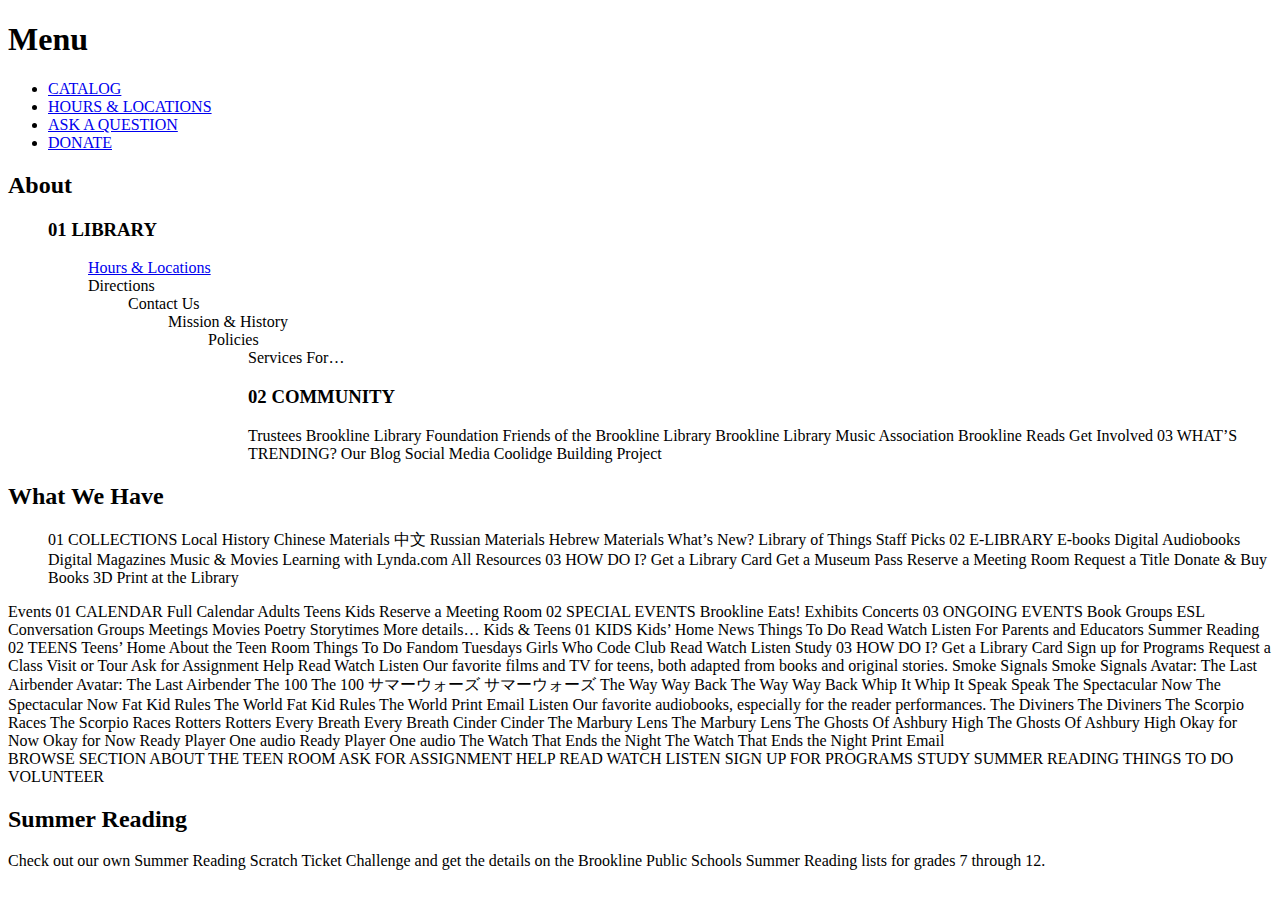
<file: week-3/in-class/read-watch-listen.html>
<!DOCTYPE html>
<!--sorry! wasn't able to validate during classtime-->
<html lang="en">
<head>
   <meta charset="utf-8">
   <title>Our Public Library</title>
</head>
<body>
  <header>
      <h1>Menu</h1>
      <nav>
        <ul>
          <li><a href="CATALOG.html">CATALOG</a></li>
          <li><a href="HOURS-&-LOCATIONS.html">HOURS & LOCATIONS</a></li>
          <li><a href="ASK-A-UESTION.html">ASK A QUESTION</a></li>
          <li><a href="DONATE.html">DONATE</a></li>
        </ul>
      </nav>
  </header>
<h2>About</h2>
  <ol><h3>01 LIBRARY</h3>
        <ul><a href="Hours & Locations.html">Hours & Locations</a></ul>
		    <ul>Directions
	      <ul> Contact Us
		    <ul>Mission & History
		    <ul>Policies
		    <ul>Services For…
         
        <h3>02 COMMUNITY</h3>
		        Trustees
		        Brookline Library Foundation
		        Friends of the Brookline Library
		        Brookline Library Music Association
		        Brookline Reads
		        Get Involved
	    03 WHAT’S TRENDING?
		        Our Blog
		        Social Media
		        Coolidge Building Project
          </ol>     
  
 <h2>What We Have</h2>
	<ol>01 COLLECTIONS
		Local History
		Chinese Materials 中文
		Russian Materials
		Hebrew Materials
		What’s New?
		Library of Things
		Staff Picks
	02 E-LIBRARY
		E-books
		Digital Audiobooks
		Digital Magazines
		Music & Movies
		Learning with Lynda.com
		All Resources
	03 HOW DO I?
		Get a Library Card
		Get a Museum Pass
		Reserve a Meeting Room
		Request a Title
		Donate & Buy Books
		3D Print at the Library
    </ol>
          
       <!--ordered list-->     
Events
	01 CALENDAR
		Full Calendar
		Adults
		Teens
		Kids
		Reserve a Meeting Room
	02 SPECIAL EVENTS
		Brookline Eats!
		Exhibits
		Concerts
	03 ONGOING EVENTS
		Book Groups
		ESL Conversation Groups
		Meetings
		Movies
		Poetry
		Storytimes
		More details…
Kids & Teens
	01 KIDS
		Kids’ Home
		News
		Things To Do
		Read Watch Listen
		For Parents and Educators
		Summer Reading
	02 TEENS
		Teens’ Home
		About the Teen Room
		Things To Do
		Fandom Tuesdays
		Girls Who Code Club
		Read Watch Listen
		Study
	03 HOW DO I?
		Get a Library Card
		Sign up for Programs
		Request a Class Visit or Tour
		Ask for Assignment Help

Read Watch Listen

Our favorite films and TV for teens, both adapted from books and original stories.

Smoke Signals
Smoke Signals

Avatar: The Last Airbender
Avatar: The Last Airbender

The 100
The 100

サマーウォーズ
サマーウォーズ

The Way Way Back
The Way Way Back

Whip It
Whip It

Speak
Speak

The Spectacular Now
The Spectacular Now

Fat Kid Rules The World
Fat Kid Rules The World

Print Email

Listen
Our favorite audiobooks, especially for the reader performances.

The Diviners
The Diviners

The Scorpio Races
The Scorpio Races

Rotters
Rotters

Every Breath
Every Breath

Cinder
Cinder

The Marbury Lens
The Marbury Lens

The Ghosts Of Ashbury High
The Ghosts Of Ashbury High

Okay for Now
Okay for Now

Ready Player One audio
Ready Player One audio

The Watch That Ends the Night
The Watch That Ends the Night

Print Email
<aside>
  <!--unordered list-->
      BROWSE SECTION
      ABOUT THE TEEN ROOM
      ASK FOR ASSIGNMENT HELP
      READ WATCH LISTEN
      SIGN UP FOR PROGRAMS
      STUDY
      SUMMER READING
      THINGS TO DO
      VOLUNTEER
  </aside>
</span>
<span>
<h2>Summer Reading</h2>
  <p>Check out our own Summer Reading Scratch Ticket Challenge and get the details on the Brookline Public Schools Summer Reading lists for grades 7 through 12.</p>
</span>
<footer>       
</footer>
</body>
</html>
</file>
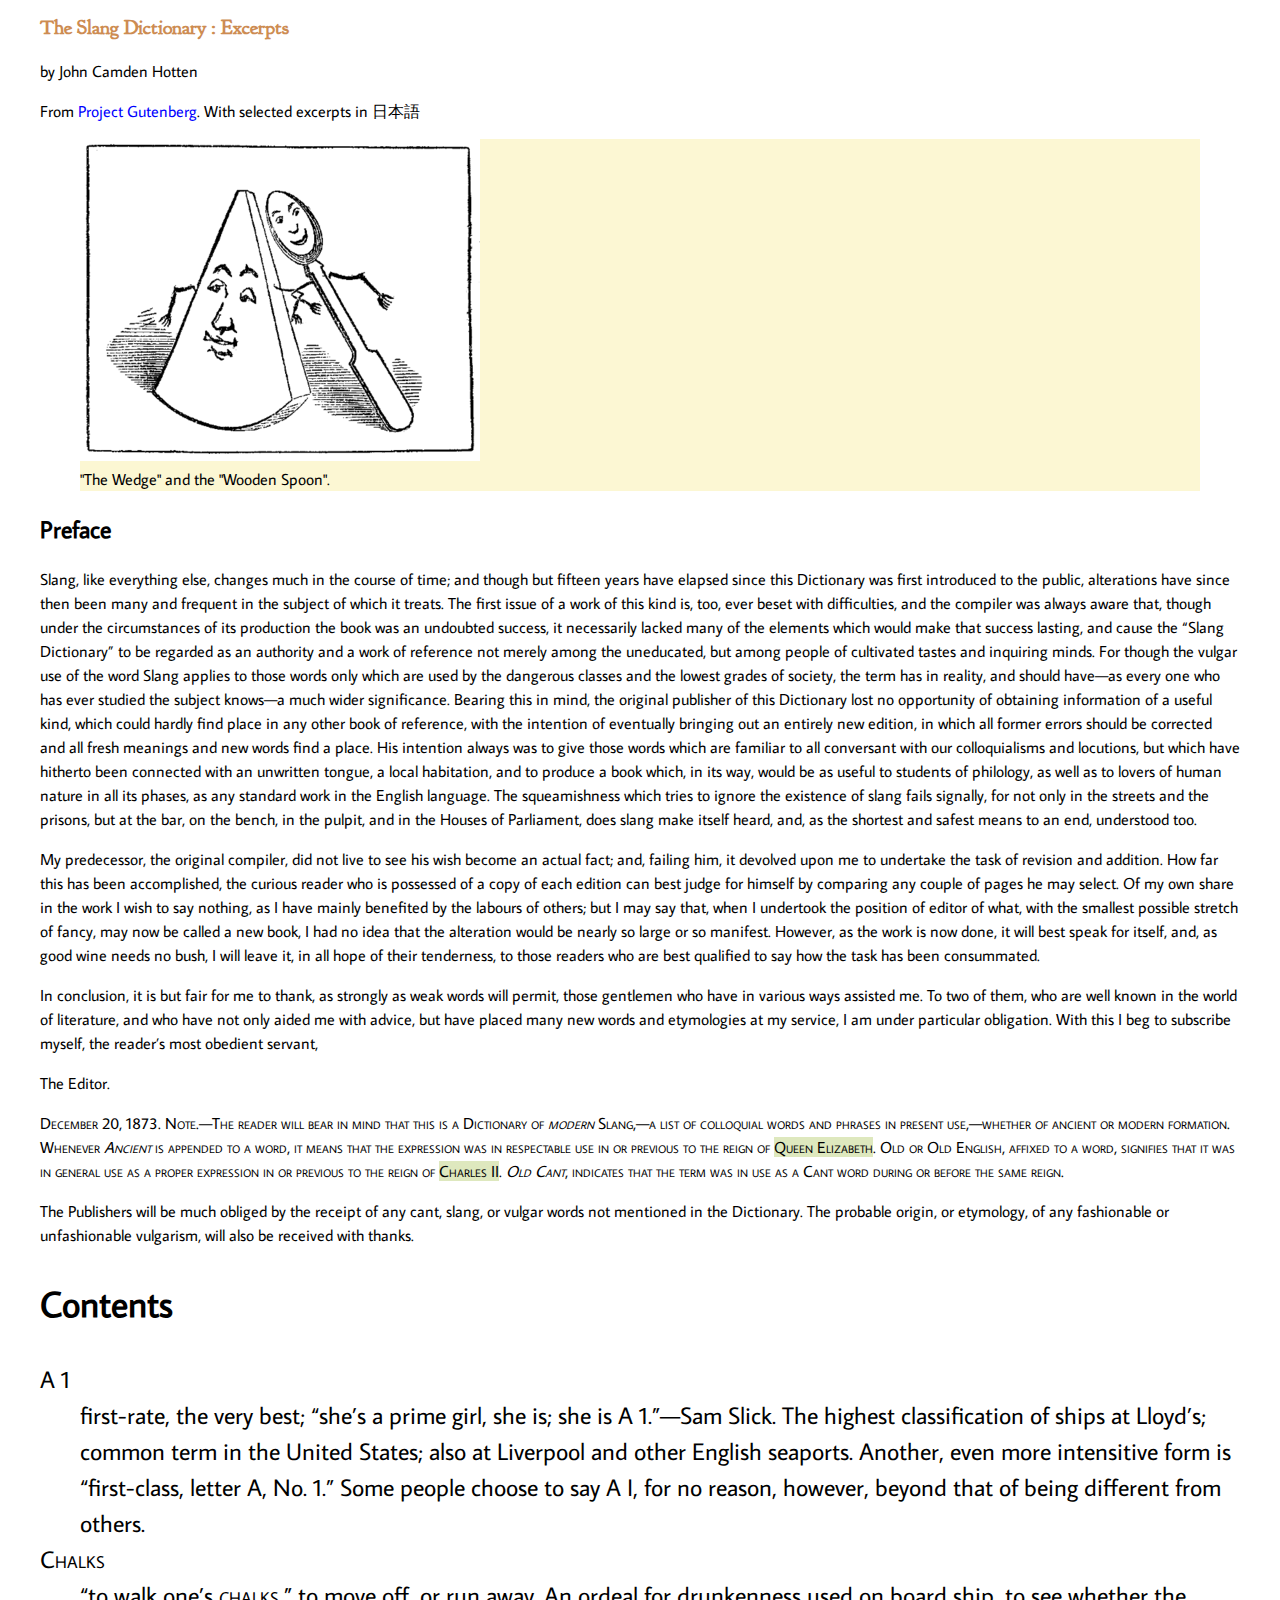
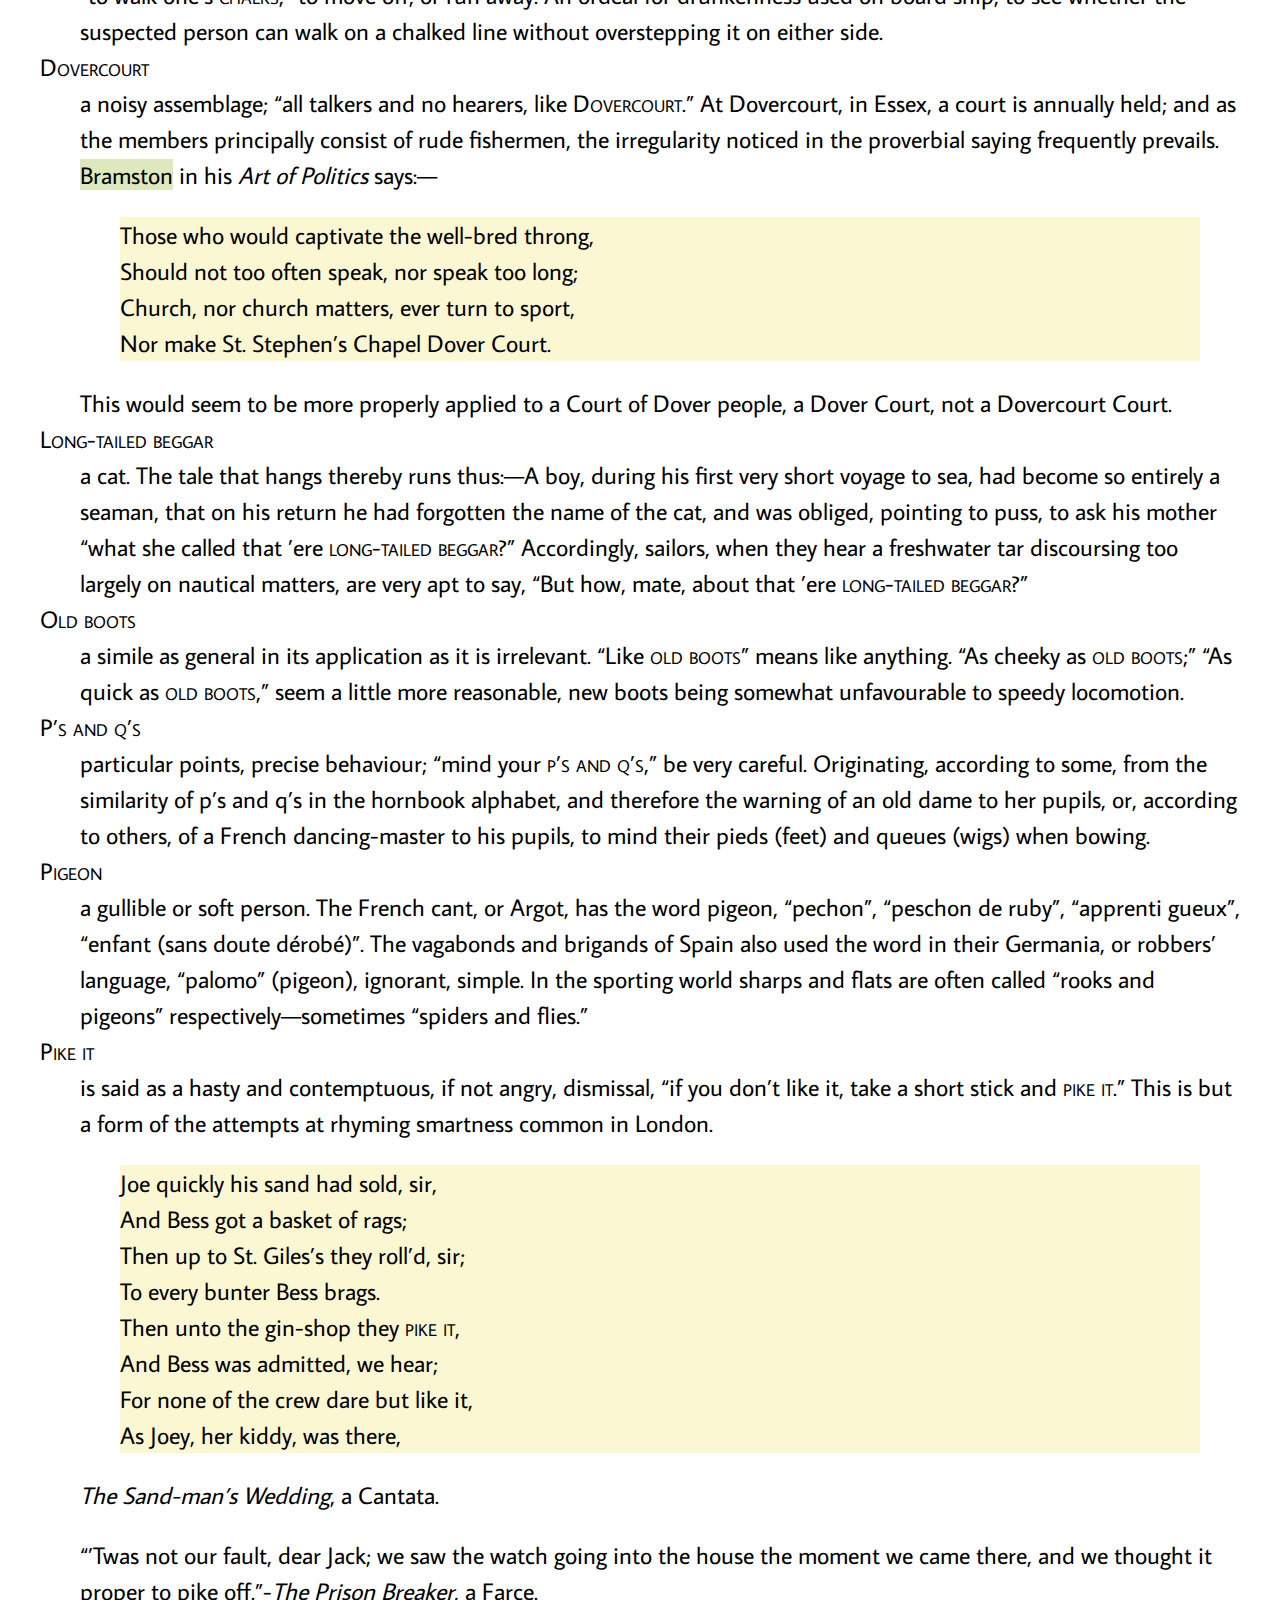
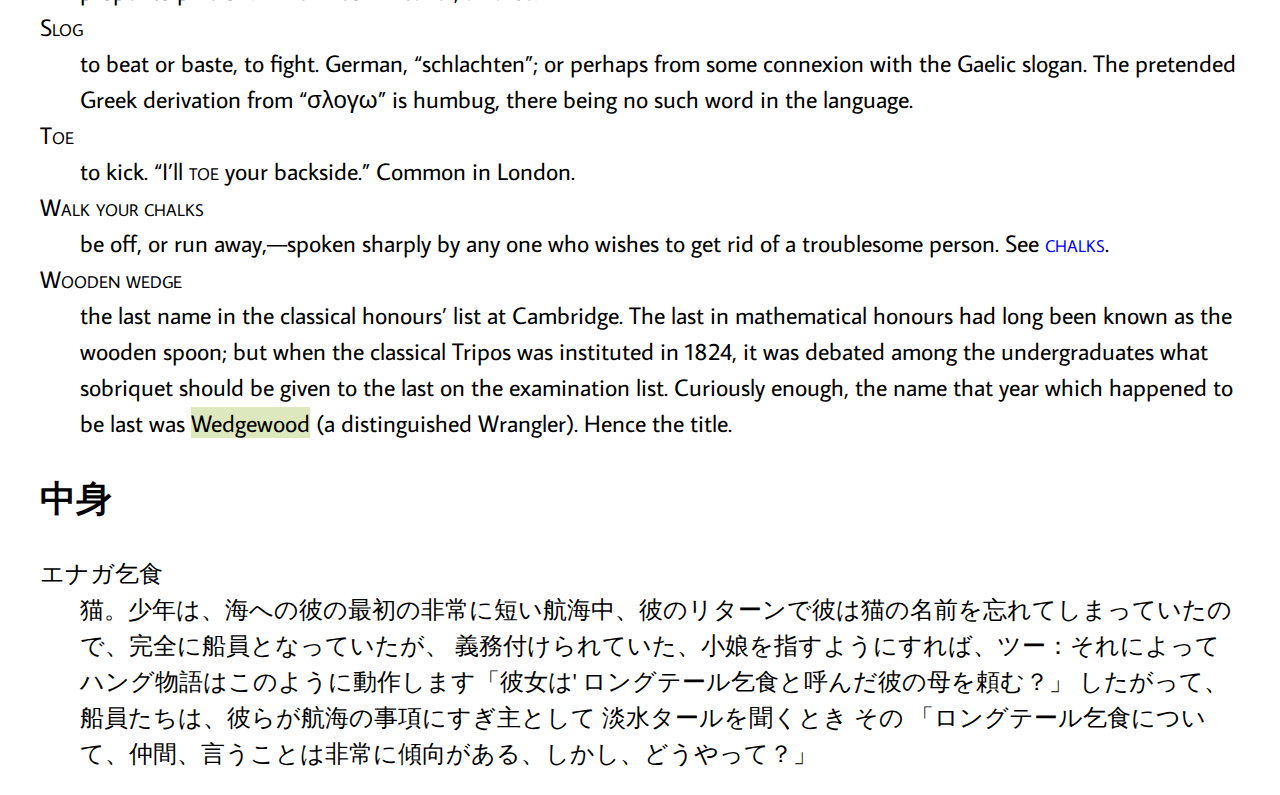
<file: week-3/out-of-class/slang-dictionary.html>
<!DOCTYPE html>
<html>

<head>
    <meta charset="UTF-8">
    <link rel="stylesheet" type="text/css" href="style.css">
    <link href="https://fonts.googleapis.com/css?family=Average+Sans|Goudy+Bookletter+1911" rel="stylesheet">
    <title>The Slang Dictionary : Excerpts</title>
</head>

<body>

<header>
    <h1>The Slang Dictionary : Excerpts</h1>

    <p id="author">by John Camden Hotten</p>

    <p>From <a href="http://www.gutenberg.org/files/42108/42108-h/42108-h.htm">Project Gutenberg</a>. With selected
        excerpts in <span lang="ja">日本語</span></span></p>
</header>

<figure id="wedge-and-spoon">
    <img src="wedge-and-spoon-400.png" alt="Drawing of wedge and spoon">
    <figcaption>"The Wedge" and the "Wooden Spoon".</figcaption>
</figure>

<section id="preface">

    <header>
        <h2>Preface</h2>
    </header>
    <section class="content">

        <p>Slang, like everything else, changes much in the course of time; and though but fifteen years have elapsed
            since
            this
            Dictionary was first introduced to the public, alterations have since then been many and frequent in the
            subject
            of
            which it treats. The first issue of a work of this kind is, too, ever beset with difficulties, and the
            compiler
            was
            always aware that, though under the circumstances of its production the book was an undoubted success, it
            necessarily lacked many of the elements which would make that success lasting, and cause the “Slang
            Dictionary”
            to
            be regarded as an authority and a work of reference not merely among the uneducated, but among people of
            cultivated
            tastes and inquiring minds. For though the vulgar use of the word Slang applies to those words only which
            are
            used
            by the dangerous classes and the lowest grades of society, the term has in reality, and should have—as every
            one
            who
            has ever studied the subject knows—a much wider significance. Bearing this in mind, the original publisher
            of
            this
            Dictionary lost no opportunity of obtaining information of a useful kind, which could hardly find place in
            any
            other book of reference, with the intention of eventually bringing out an entirely new edition, in which all
            former
            errors should be corrected and all fresh meanings and new words find a place. His intention always was to
            give
            those
            words which are familiar to all conversant with our colloquialisms and locutions, but which have hitherto
            been
            connected with an unwritten tongue, a local habitation, and to produce a book which, in its way, would be as
            useful
            to students of philology, as well as to lovers of human nature in all its phases, as any standard work in
            the
            English language. The squeamishness which tries to ignore the existence of slang fails signally, for not
            only in
            the
            streets and the prisons, but at the bar, on the bench, in the pulpit, and in the Houses of Parliament, does
            slang
            make itself heard, and, as the shortest and safest means to an end, understood too.</p>

        <p>My predecessor, the original compiler, did not live to see his wish become an actual fact; and, failing him,
            it
            devolved upon me to undertake the task of revision and addition. How far this has been accomplished, the
            curious
            reader who is possessed of a copy of each edition can best judge for himself by comparing any couple of
            pages he
            may
            select. Of my own share in the work I wish to say nothing, as I have mainly benefited by the labours of
            others;
            but
            I may say that, when I undertook the position of editor of what, with the smallest possible stretch of
            fancy,
            may now be called a new book, I had no idea that the alteration would be nearly so large or so manifest.
            However, as
            the work is now done, it will best speak for itself, and, as good wine needs no bush, I will leave it, in
            all
            hope
            of their tenderness, to those readers who are best qualified to say how the task has been consummated.

        <p>In conclusion, it is but fair for me to thank, as strongly as weak words will permit, those gentlemen who
            have in
            various ways assisted me. To two of them, who are well known in the world of literature, and who have not
            only
            aided
            me with advice, but have placed many new words and etymologies at my service, I am under particular
            obligation.
            With
            this I beg to subscribe myself, the reader’s most obedient servant,

        <p id="signed-by">The Editor.</p>

        <p id="editors-note">
            <time datetime="1873-12-20">December 20, 1873.</time>
            Note.—The reader will bear in mind that this is a Dictionary of <em>modern</em> Slang,—a list of colloquial
            words
            and phrases in present use,—whether of ancient or modern formation. Whenever <em>Ancient</em> is appended to
            a
            word, it means that the
            expression was in respectable use in or previous to the reign of <span class="person">Queen Elizabeth</span>.
            Old or Old English, affixed to
            a
            word, signifies that it was in general use as a proper expression in or previous to the reign of <span
                class="person">Charles II</span>.
            <em>Old
                Cant</em>, indicates that the term was in use as a Cant word during or before the same reign.
        </p>
        <p id="publishers-note">
            The Publishers will be much obliged by the receipt of any cant, slang, or vulgar words not mentioned in the
            Dictionary. The probable origin, or etymology, of any fashionable or unfashionable vulgarism, will also be
            received
            with thanks.
        </p>
    </section>
</section>

<section class="definitions">
    <h2>Contents</h2>

    <dl>
        <dt id="a-1" class="term">A 1</dt>
        <dd>
            first-rate, the very best; <q>she’s a prime girl, she is; she is <span class="term">A 1</span>.</q>—Sam
            Slick. The highest classification of ships at Lloyd’s; common term in the United
            States; also at Liverpool and other English seaports. Another, even more
            intensitive form is <q>first-class, letter A, No. 1.</q> Some people choose to say <span class="term">A
        I</span>, for no reason, however, beyond that of being different from others.
        </dd>

        <dt id="chalks" class="term">Chalks</dt>
        <dd>“to walk one’s <span class="term">chalks</span>,” to move off, or run away. An ordeal for drunkenness used on board ship, to see
            whether
            the suspected person can walk on a chalked line without overstepping it on either side.
        </dd>

        <dt id="dovercourt" class="term">Dovercourt</dt>
        <dd>a noisy assemblage; <q>all talkers and no hearers, like <span class="term">Dovercourt</span>.</q> At
            Dovercourt,
            in Essex, a court is annually held; and as the members principally consist of rude fishermen, the
            irregularity
            noticed in the proverbial saying frequently prevails. <span class="person">Bramston</span> in his <cite>Art
                of Politics</cite> says:—
            <blockquote>Those who would captivate the well-bred throng,<br>
                Should not too often speak, nor speak too long;<br>
                Church, nor church matters, ever turn to sport,<br>
                Nor make St. Stephen’s Chapel Dover Court.
            </blockquote>
            This would seem to be more properly applied to a Court of Dover people, a Dover Court, not a Dovercourt
            Court.
        </dd>

        <dt id="long-tailed-beggar" class="term">Long-tailed beggar</dt>
        <dd>a cat. The tale that hangs thereby runs thus:—A boy, during his first very short voyage to sea, had become
            so
            entirely a seaman, that on his return he had forgotten the name of the cat, and was obliged, pointing to
            puss,
            to ask his mother <q>what she called that ’ere <span class="term">long-tailed beggar</span>?</q>
            Accordingly,
            sailors, when they hear a freshwater tar discoursing too largely on nautical matters, are very apt to say,
            <q>But
                how, mate, about that ’ere <span class="term">long-tailed beggar</span>?</q></dd>

        <dt id="old-boots" class="term">Old boots</dt>
        <dd>a simile as general in its application as it is irrelevant. <q>Like <span class="term">old boots</span></q>
            means like anything. <q>As cheeky as <span class="term">old boots</span>;</q> <q>As quick as <span
                    class="term">old boots</span>,</q> seem a little more reasonable, new boots being somewhat
            unfavourable
            to speedy locomotion.
        </dd>

        <dt id="ps-and-qs" class="term">P’s and q’s</dt>
        <dd>particular points, precise behaviour; <q>mind your <span class="term">p’s and q’s</span>,</q> be very
            careful.
            Originating, according to some, from the similarity of p’s and q’s in the hornbook alphabet, and therefore
            the
            warning of an old dame to her pupils, or, according to others, of a French dancing-master to his pupils, to
            mind
            their pieds (feet) and queues (wigs) when bowing.
        </dd>

        <dt id="pigeon" class="term">Pigeon</dt>
        <dd>a gullible or soft person. The French cant, or Argot, has the word pigeon, <q lang="fr">pechon</q>, <q
                lang="fr">peschon de ruby</q>, <q lang="fr">apprenti gueux</q>, <q lang="fr">enfant (sans doute
            dérobé)</q>.
            The vagabonds and brigands of Spain also used the word in their Germania, or robbers’ language, <q
                    lang="es">palomo</q>
            (pigeon), ignorant, simple. In the sporting world sharps and flats are often called <q>rooks and
                pigeons</q> respectively—sometimes <q>spiders and flies.</q></dd>

        <dt id="pike-it" class="term">Pike it</dt>
        <dd>is said as a hasty and contemptuous, if not angry, dismissal, <q>if you don’t like it, take a short stick
            and
            <span class="term">pike it</span>.</q> This is but a form of the attempts at rhyming smartness common in
            London.
            <blockquote>Joe quickly his sand had sold, sir,<br>
                And Bess got a basket of rags;<br>
                Then up to St. Giles’s they roll’d, sir;<br>
                To every bunter Bess brags.<br>
                Then unto the gin-shop they <span class="term">pike it</span>,<br>
                And Bess was admitted, we hear;<br>
                For none of the crew dare but like it,<br>
                As Joey, her kiddy, was there,
            </blockquote>
            <p><cite>The Sand-man’s Wedding</cite>, a Cantata.</p>
            <q>’Twas not our fault, dear Jack; we saw the watch going into the house the moment we came there, and we
                thought it proper to pike off.</q>-<cite>The Prison Breaker</cite>, a Farce.
        </dd>

        <dt id="slog" class="term">Slog</dt>
        <dd>to beat or baste, to fight. German, <q lang="de">schlachten</q>; or perhaps from some connexion with the
            Gaelic
            slogan. The pretended Greek derivation from <q lang="grc">σλογω</q> is humbug, there being no such word in
            the
            language.
        </dd>

        <dt id="toe" class="term">Toe</dt>
        <dd>to kick. <q>I’ll <span class="term">toe</span> your backside.</q> Common in London.</dd>

        <dt id="walk-your-chalks" class="term">Walk your chalks</dt>
        <dd>be off, or run away,—spoken sharply by any one who wishes to get rid of a troublesome person. See <a
                href="#chalks" class="term">chalks</a>.
        </dd>

        <dt id="wooden-wedge" class="term">Wooden wedge</dt>
        <dd>
            the last name in the classical honours’ list at Cambridge. The last in mathematical honours had long been
            known
            as the wooden spoon; but when the classical Tripos was instituted in 1824, it was debated among the
            undergraduates what sobriquet should be given to the last on the examination list. Curiously enough, the
            name
            that year which happened to be last was <span class="person">Wedgewood</span> (a distinguished Wrangler).
            Hence the title.

        </dd>
    </dl>
</section>

<section class="definitions" lang="ja">
    <h2>中身</h2>
    <dl>
        <dt id="エナガ乞食">エナガ乞食</dt>
        <dd>
            猫。少年は、海への彼の最初の非常に短い航海中、彼のリターンで彼は猫の名前を忘れてしまっていたので、完全に船員となっていたが、
            義務付けられていた、小娘を指すようにすれば、ツー：それによってハング物語はこのように動作します<q>彼女は'
            ロングテール乞食と呼んだ彼の母を頼む？</q> したがって、船員たちは、彼らが航海の事項にすぎ主として 淡水タールを聞くとき
            その <q>ロングテール乞食について、仲間、言うことは非常に傾向がある、しかし、どうやって？</q>
        </dd>
    </dl>
</section>
</body>

</html>
</file>
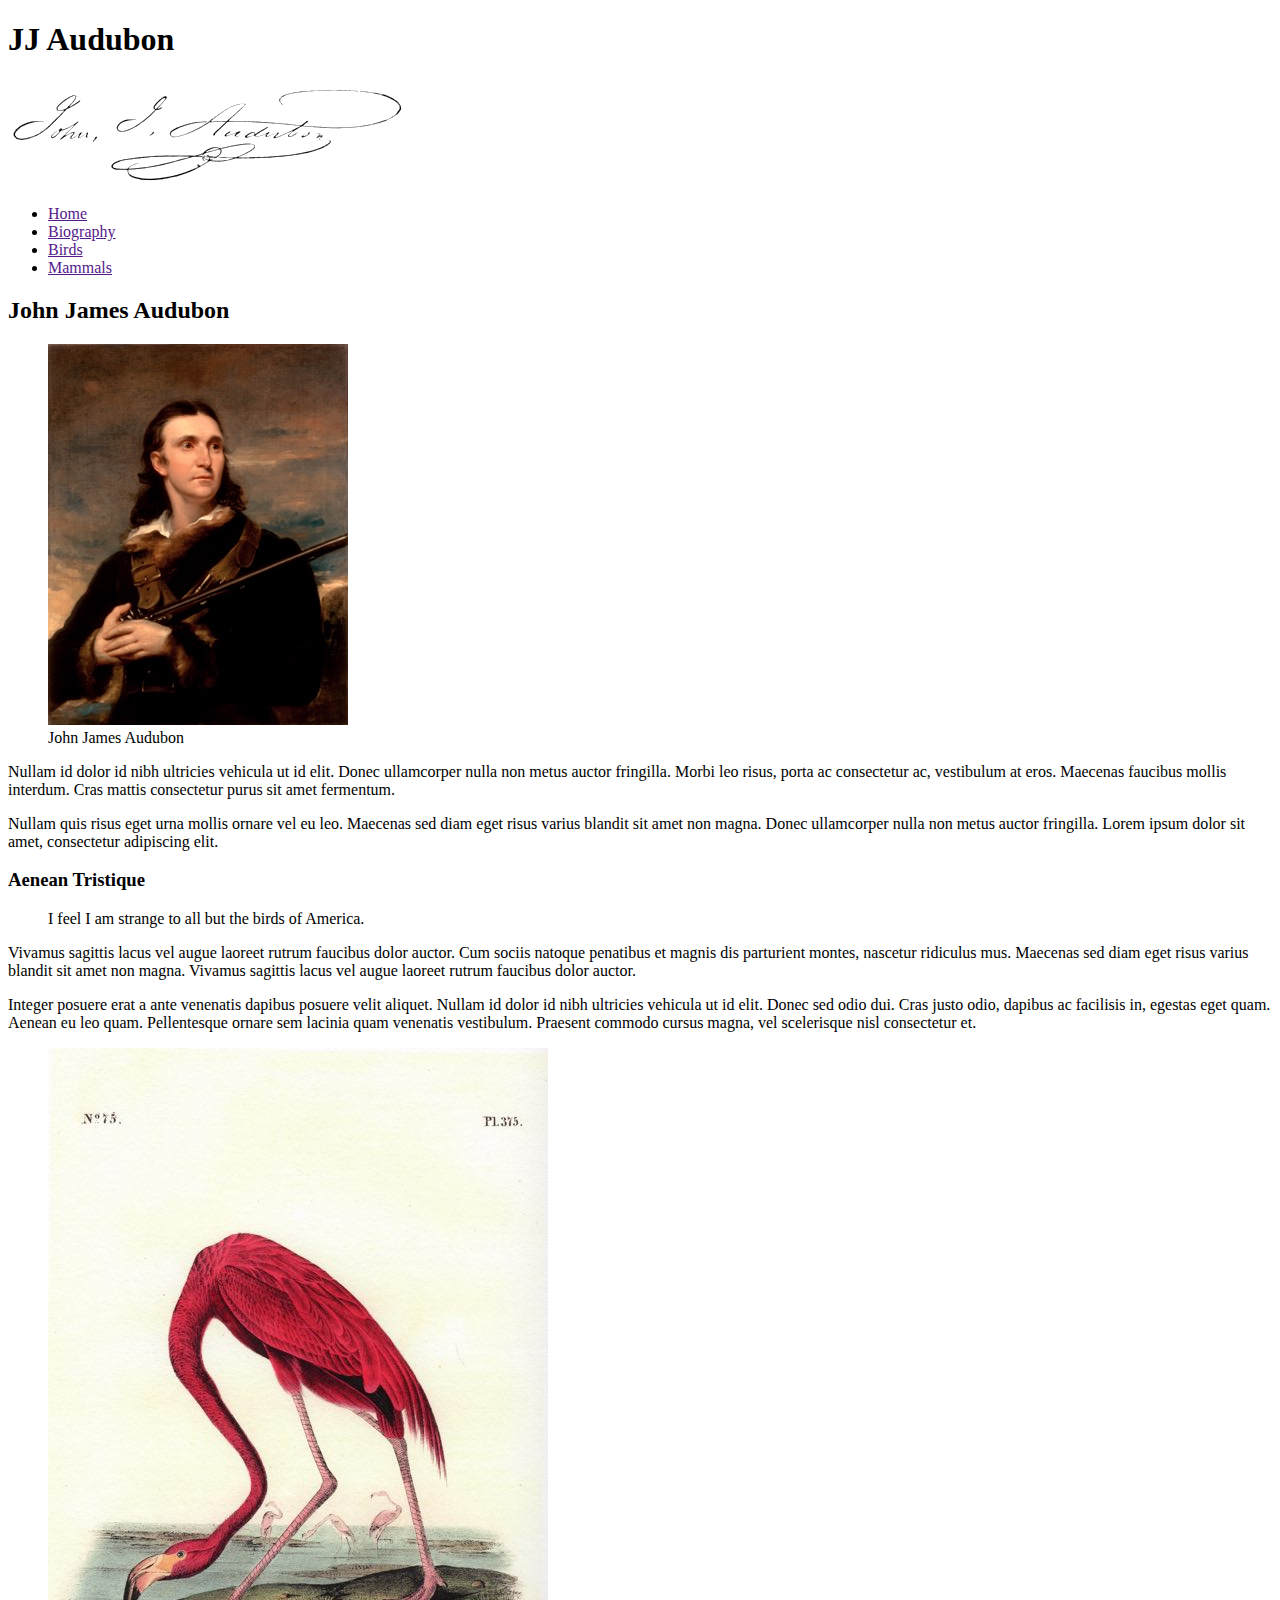
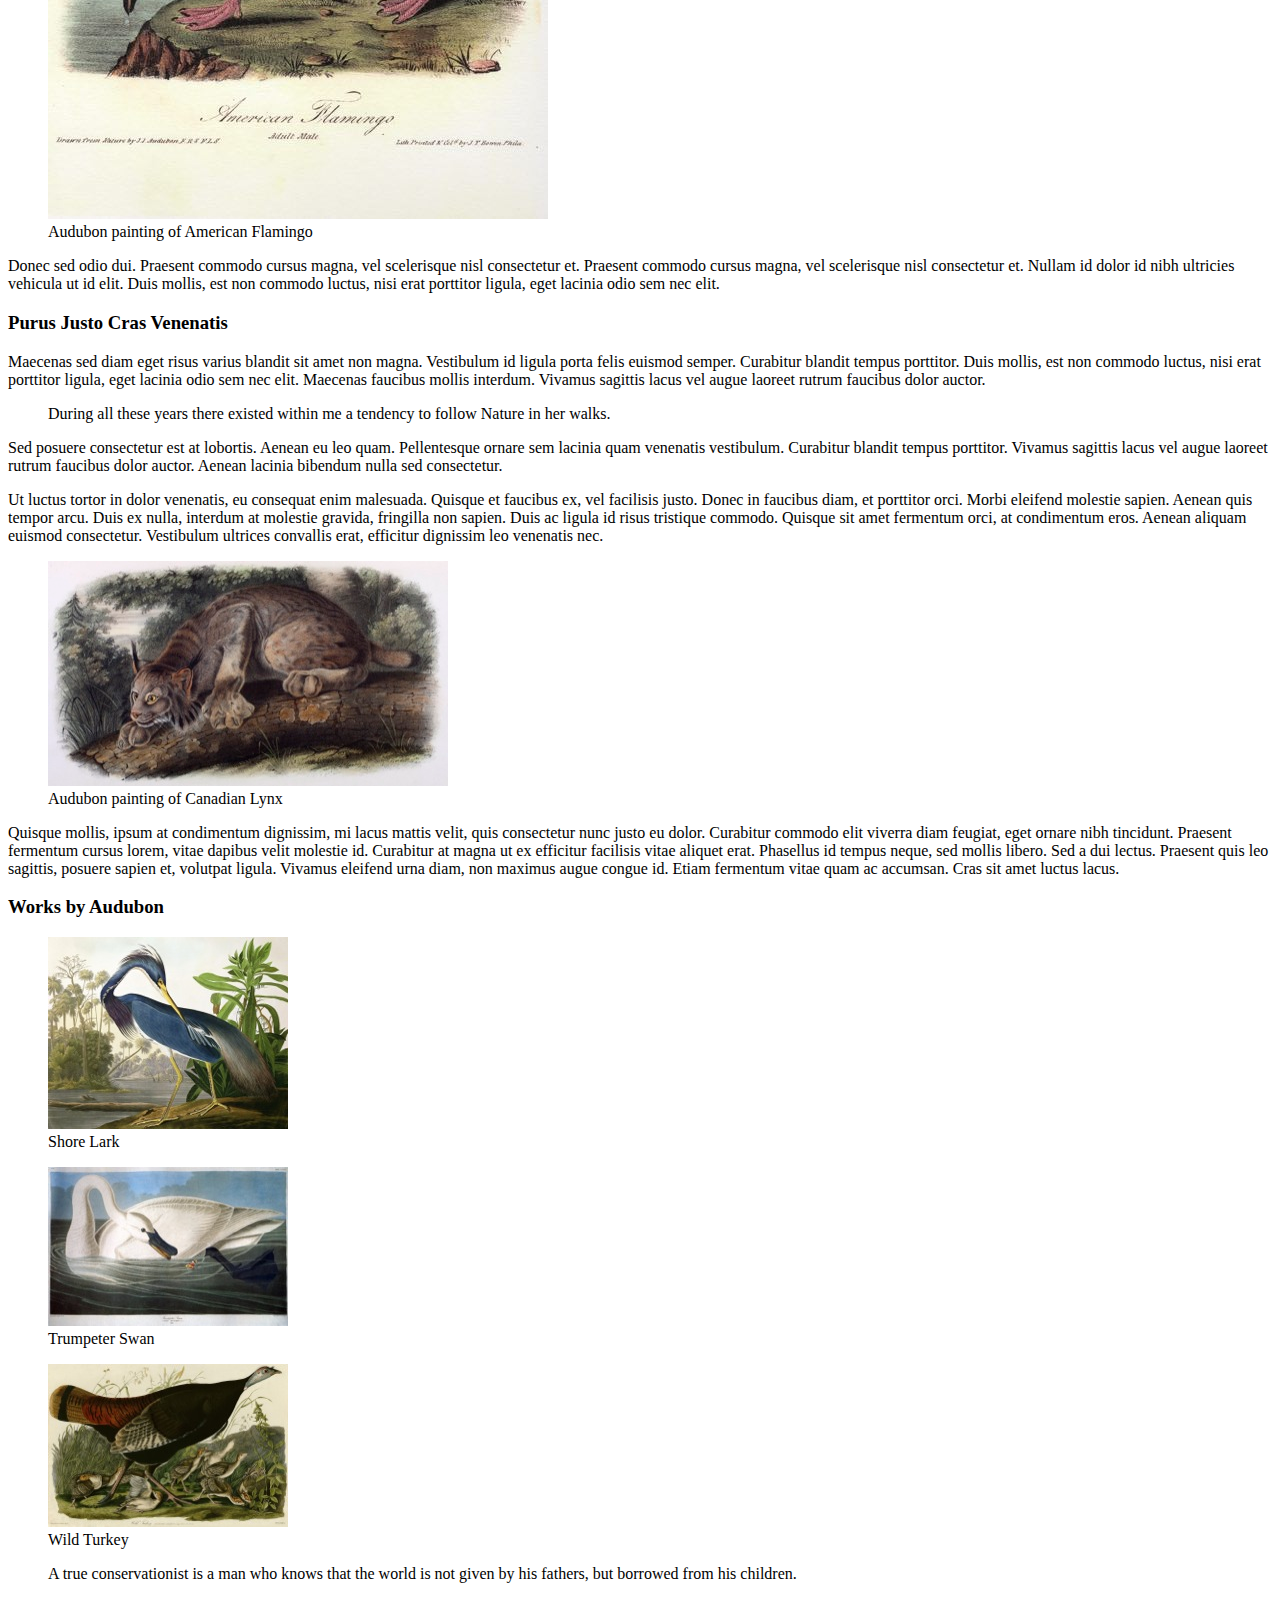
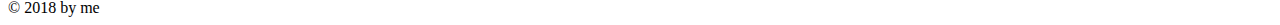
<file: week-4/in-class/position.html>
<!DOCTYPE html>
<html>
<head>
    <meta charset="utf-8">
    <title>JJ Audubon : Biography</title>
    <link rel="stlyesheet" href="css/position.css">
    <link href="https://fonts.googleapis.com/css?family=Old+Standard+TT:400,700|Rubik:400,400i,500" rel="stylesheet">
</head>
<body>
<header>
    <h1>JJ Audubon</h1>
    <img src="img/jja-signature.png" alt="JJ Audubon's signature">
</header>

<nav id="nav-bar">
    <ul>
        <li><a href="">Home</a></li>
        <li><a href="">Biography</a></li>
        <li><a href="">Birds</a></li>
        <li><a href="">Mammals</a></li>
    </ul>
</nav>

<main>
    <article>
        <h2>John James Audubon</h2>

        <figure id="audubon-portrait">
            <img src="img/audubon-portrait-01.jpg" alt="Portrait of JJ Audubon">
            <figcaption>John James Audubon</figcaption>
        </figure>

        <p>
            Nullam id dolor id nibh ultricies vehicula ut id elit. Donec ullamcorper nulla non
            metus auctor fringilla. Morbi leo risus, porta ac consectetur ac, vestibulum at eros. Maecenas
            faucibus
            mollis interdum. Cras mattis consectetur purus sit amet fermentum.
        </p>

        <p>
            Nullam quis risus eget urna mollis ornare vel eu leo. Maecenas sed diam eget risus varius blandit
            sit
            amet
            non magna. Donec ullamcorper nulla non metus auctor fringilla. Lorem ipsum dolor sit amet,
            consectetur
            adipiscing elit.
        </p>

        <h3>Aenean Tristique</h3>

        <blockquote class="in-text-quote">
            I feel I am strange to all but the birds of America.
        </blockquote>

        <p>
            Vivamus sagittis lacus vel augue laoreet rutrum faucibus dolor auctor. Cum sociis natoque penatibus
            et
            magnis dis parturient montes, nascetur ridiculus mus. Maecenas sed diam eget risus varius blandit
            sit
            amet non magna. Vivamus sagittis lacus vel augue laoreet rutrum faucibus dolor auctor.
        </p>


        <p>
            Integer posuere erat a ante venenatis dapibus posuere velit aliquet. Nullam id dolor id nibh
            ultricies
            vehicula ut id elit. Donec sed odio dui. Cras justo odio, dapibus ac facilisis in, egestas eget
            quam.
            Aenean eu leo quam. Pellentesque ornare sem lacinia quam venenatis vestibulum. Praesent commodo
            cursus
            magna, vel scelerisque nisl consectetur et.
        </p>


        <figure id="american-flamingo">
            <img src="img/american-flamingo.jpg" alt="Audubon painting of American Flamingo">
            <figcaption>Audubon painting of American Flamingo</figcaption>
        </figure>

        <p>
            Donec sed odio dui. Praesent commodo cursus magna, vel scelerisque nisl consectetur et. Praesent
            commodo
            cursus magna, vel scelerisque nisl consectetur et. Nullam id dolor id nibh ultricies vehicula ut id
            elit. Duis mollis, est non commodo luctus, nisi erat porttitor ligula, eget lacinia odio sem nec
            elit.
        </p>

        <h3>Purus Justo Cras Venenatis</h3>

        <p>
            Maecenas sed diam eget risus varius blandit sit amet non magna. Vestibulum id ligula porta felis euismod
            semper. Curabitur blandit tempus porttitor. Duis mollis, est non commodo luctus, nisi erat porttitor
            ligula, eget lacinia odio sem nec elit. Maecenas faucibus mollis interdum. Vivamus sagittis lacus vel
            augue laoreet rutrum faucibus dolor auctor.
        </p>

        <blockquote class="in-text-quote">
            During all these years there existed within me a tendency to follow Nature in her walks.
        </blockquote>

        <p>
            Sed posuere consectetur est at lobortis. Aenean eu leo quam. Pellentesque ornare sem lacinia quam
            venenatis vestibulum. Curabitur blandit tempus porttitor. Vivamus sagittis lacus vel augue laoreet
            rutrum faucibus dolor auctor. Aenean lacinia bibendum nulla sed consectetur.
        </p>

        <p>Ut luctus tortor in dolor venenatis, eu consequat enim malesuada. Quisque et faucibus ex, vel facilisis
            justo. Donec in faucibus diam, et porttitor orci. Morbi eleifend molestie sapien. Aenean quis tempor arcu.
            Duis ex nulla, interdum at molestie gravida, fringilla non sapien. Duis ac ligula id risus tristique
            commodo. Quisque sit amet fermentum orci, at condimentum eros. Aenean aliquam euismod consectetur.
            Vestibulum ultrices convallis erat, efficitur dignissim leo venenatis nec.</p>

        <figure id="canadian-lynx">
            <img src="img/lynx-01.jpg" alt="Audubon painting of Canadian Lynx">
            <figcaption>Audubon painting of Canadian Lynx</figcaption>
        </figure>

        <p>
            Quisque mollis, ipsum at condimentum dignissim, mi lacus mattis velit, quis consectetur nunc justo eu dolor.
            Curabitur commodo elit viverra diam feugiat, eget ornare nibh tincidunt. Praesent fermentum cursus lorem,
            vitae
            dapibus velit molestie id. Curabitur at magna ut ex efficitur facilisis vitae aliquet erat. Phasellus id
            tempus
            neque, sed mollis libero. Sed a dui lectus. Praesent quis leo sagittis, posuere sapien et, volutpat ligula.
            Vivamus eleifend urna diam, non maximus augue congue id. Etiam fermentum vitae quam ac accumsan. Cras sit
            amet
            luctus lacus.
        </p>

    </article>

    <aside>
        <h3>Works by Audubon</h3>
        <figure>
            <img src="img/shore-lark-01.jpg" alt="Audubon painting of Shore Lark">

            <figcaption>Shore Lark</figcaption>
        </figure>
        <figure>
            <img src="img/trumpeter-swan-01.jpg" alt="Audubon painting of Trumpeter Swan">

            <figcaption>Trumpeter Swan</figcaption>
        </figure>
        <figure>
            <img src="img/wild-turkey-01.jpg" alt="Audubon painting of Wild Turkey">

            <figcaption>Wild Turkey</figcaption>
        </figure>
    </aside>

</main>

<blockquote class="cross-page-quote">
    A true conservationist is a man who knows that the world is not given by his fathers, but borrowed from his
    children.
</blockquote>

<footer>
    &copy; 2018 by me
</footer>
</body>
</html>
</file>
<file: site-style.css>
body {
    background-color: white;
    color: black;
    font-family: sans-serif;
}
</file>
<file: week-7/css/style.css>
* {
    box-sizing: border-box;
    padding: 0;
    margin: 0;
}

body {
    font-family: "Open Sans", sans-serif;
}

main {
    display: flex;
}

div#results {
    width: 66%;
}

.controls button {
    display: block;
    margin-bottom: 1em;
    padding: .5em;
    font-size: 16px;
    background-color: #c4c6c9;
    width: 6em;
    height: 3em;
}

button, #clear-link {
    cursor: pointer;
}

#results strong {
    font-weight: 600;
}

h1 {
    font-size: 20px;
}

h2 {
    font-size: 12px;
    margin-bottom: 1em;
}

header, main {
    padding: 1em 2em;
}

header {
    background-color: #430000;
    color: #fffbf5;
}

ul, li {
    list-style: none;
}

li {
    margin-bottom: 1em;
}

.controls button:hover {
    background-color: #e5e7ea;
}
</file>
<file: week-8/css/style.css>
* {
    box-sizing: border-box;
    padding: 0;
    margin: 0;
}

body {
    font-family: "Open Sans", sans-serif;
}

main {
    display: flex;
}

div#results {
    width: 66%;
}

button, #clear-link {
    cursor: pointer;
}

#results strong {
    font-weight: 600;
}

h1 {
    font-size: 20px;
}

h2 {
    font-size: 12px;
    margin-bottom: 1em;
}

header, main {
    padding: 1em 2em;
}

header {
    background-color: #430000;
    color: #fffbf5;
}

ul, li {
    list-style: none;
}

li {
    margin-bottom: 1em;
    min-height: 120px;
}

.controls button:hover {
    background-color: #e5e7ea;
}

.result-list li {
    display: flex;
}

.thumbnail {
    width: 80px;
    min-width: 80px;
    padding: 0;
    margin: 0;
}

.metadata {
    padding-left: 2em;
}

.result-list li img {
    width: 100%;
    padding: 0;
    margin: 0;
}
</file>
<file: week-6/in-class/css/style.css>
body {
    font-family: "Open Sans", sans-serif;
    padding: 0 1em;
    background-color: darkblue;
}

h1, h2, h3, h4 {
    font-family: "Gentium Basic", serif;
    color: white;
}

#output {
    font-family: "Roboto Mono", monospace;
    background: white;
    padding: 1em;
    min-height: 16px;
}

#output div {
    margin-bottom: 1em;
}
</file>
<file: week-6/out-of-class/css/style.css>
body {
    font-family: "Open Sans", sans-serif;
    padding: 0 1em;
    background-color: darkblue;
}

h1, h2, h3, h4 {
    font-family: "Gentium Basic", serif;
    color: white;
}

#output {
    font-family: "Roboto Mono", monospace;
    background: white;
    padding: 1em;
    min-height: 16px;
}

#output div {
    margin-bottom: 1em;
}
</file>
<file: jan-30/style.css>
h1 {
    background-color: red;
}

p {
    background-color: blue;
}
</file>
<file: week-3/out-of-class/style.css>
body {
    font-family: 'Average Sans', sans-serif;
    line-height: 1.5;
    background-color: #FFFFFF;
    padding-left: 2em;
    padding-right: 2em;
}

h1 {
    font-family: 'Goudy Bookletter 1911', serif;
    font-size: 20px;
    color: #CD8C52;
}

.definitions {
    font-size: 1.5em;
}

:lang (ja) {
  font-family: Osaka;
}

.term {
  font-variant: small-caps;
}

#editors-note {
  font-variant: small-caps;
}

blockquote {
  background-color: #FCF7D3;
}

#wedge-and-spoon {
  background-color: #FCF7D3;
  align-content: center;
}

.person {
  background-color: #DEE8BE;
}

a {
    color: #0000FF;
}

a:link {
    text-decoration: none;
}

a:hover {
    text-decoration: underline;
}
</file>
<file: week-4/in-class/css/position.css>
* {
  box-sizing: border-box;
  margin: 0;
  padding: 0;
}

body {
  font-size: 24px;
}

header {
  height: 105px;
}

header h1 {
  position: absolute;
  left: 5%;
  top: 0;
  line-height: 105px;
}

header img {
  position: absolute;
  right: 5%;
  top: 0;
}

nav {
  background-color: black;
  padding: 1em 5% 1em 0;
}

nav ul {
  display: flex;
  justify-content: flex-end;
}

nav li {
  list-style: none;
  padding-left: 1em;
}

nav a {
  color: white;
}

main {
  display: flex;
  justify-content: space-between;
  padding: 0 5% 0 5%;
  align-items: flex-start;
}

article {
  width: 60%;
}

aside {
  width: 35%;
  background-color: saddlebrown;
}

footer {
  background-color: brown;
  height: 4em;
}

.cross-page-quote {
  height: 4em;
  background-color: gray;
}
</file>
